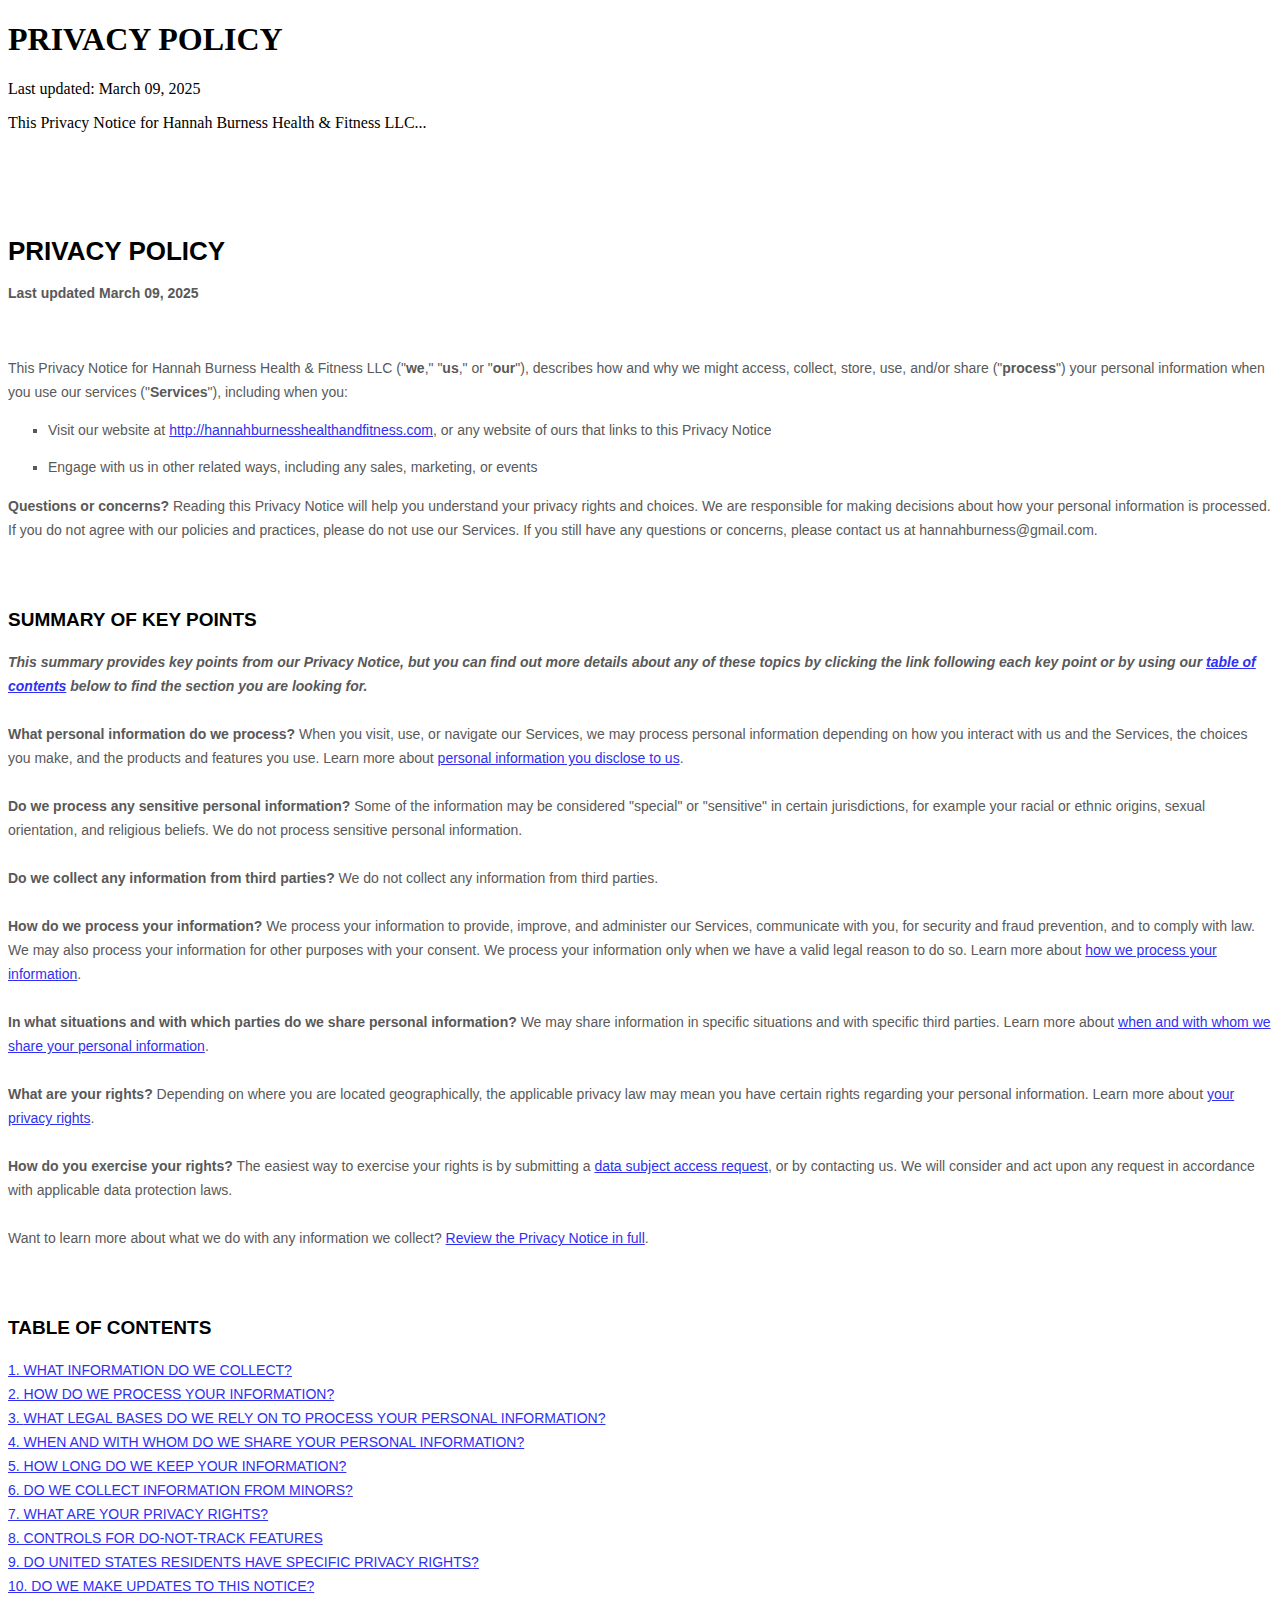
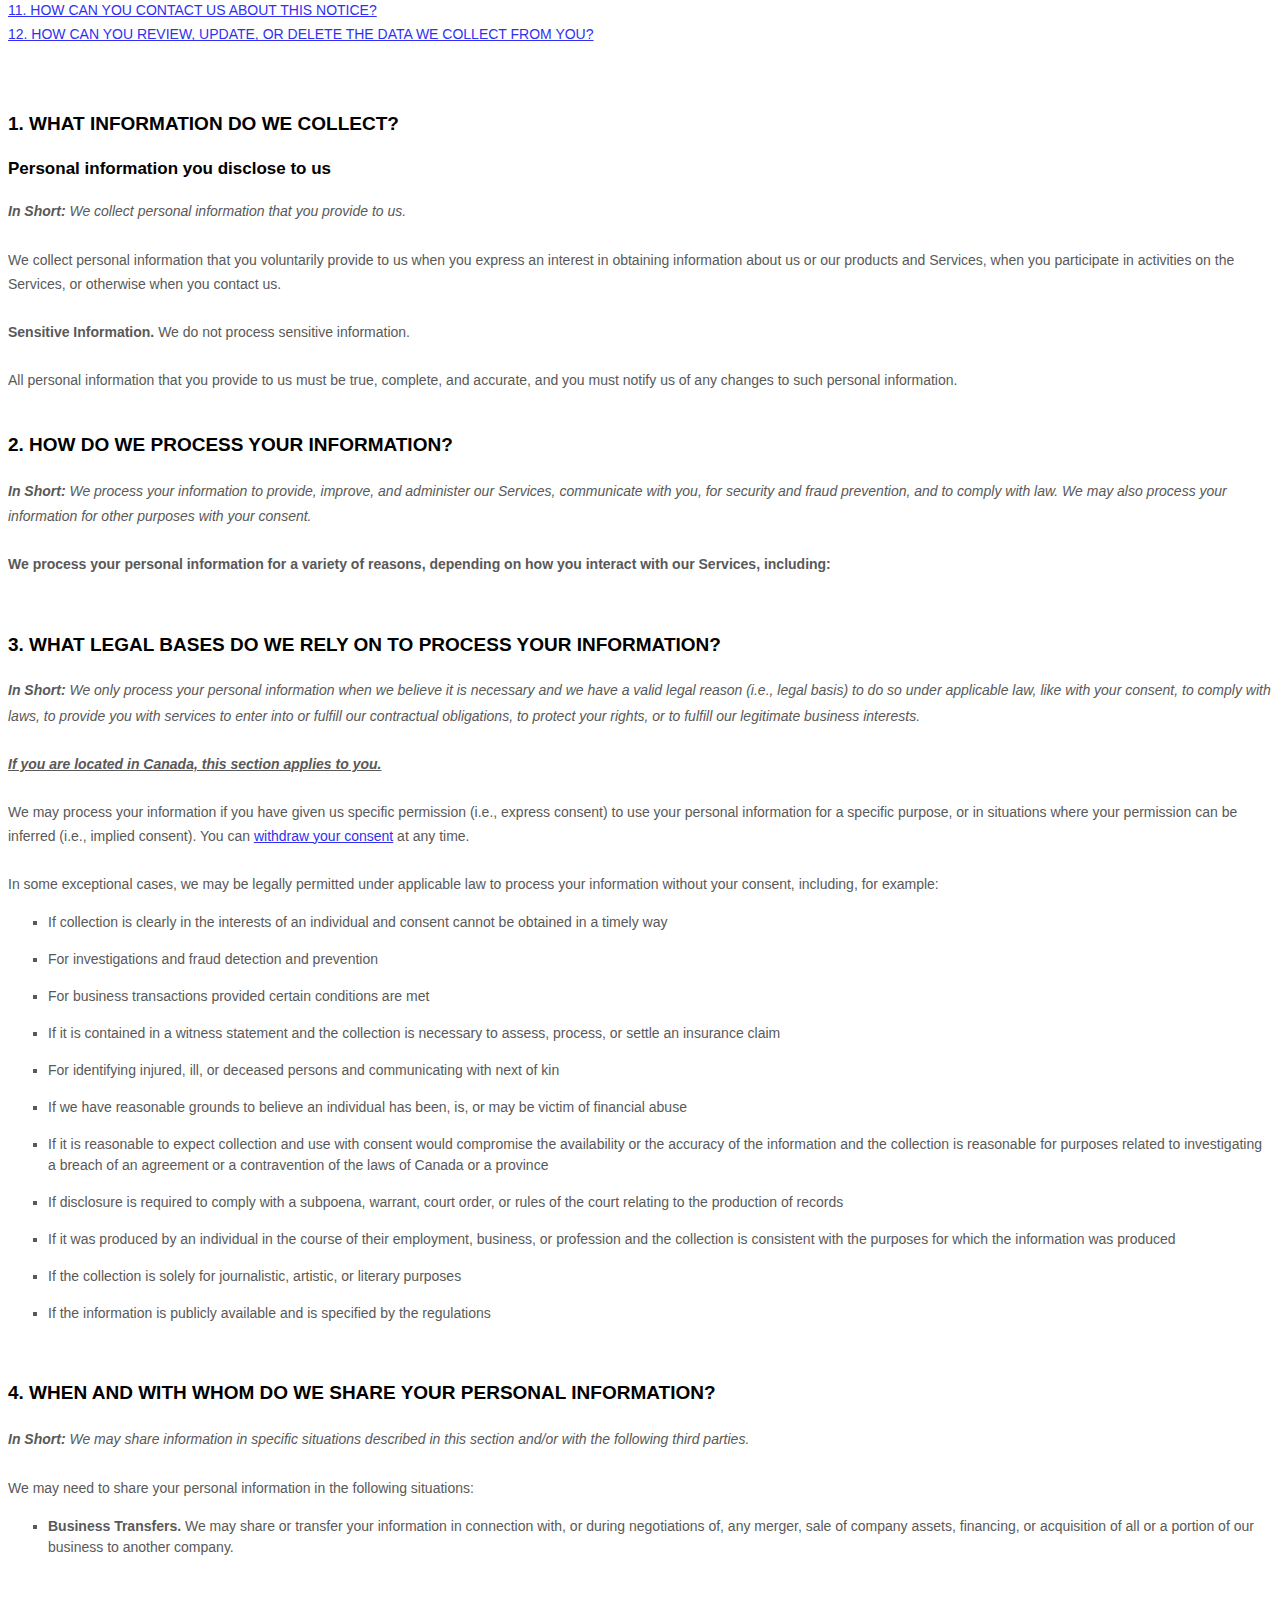
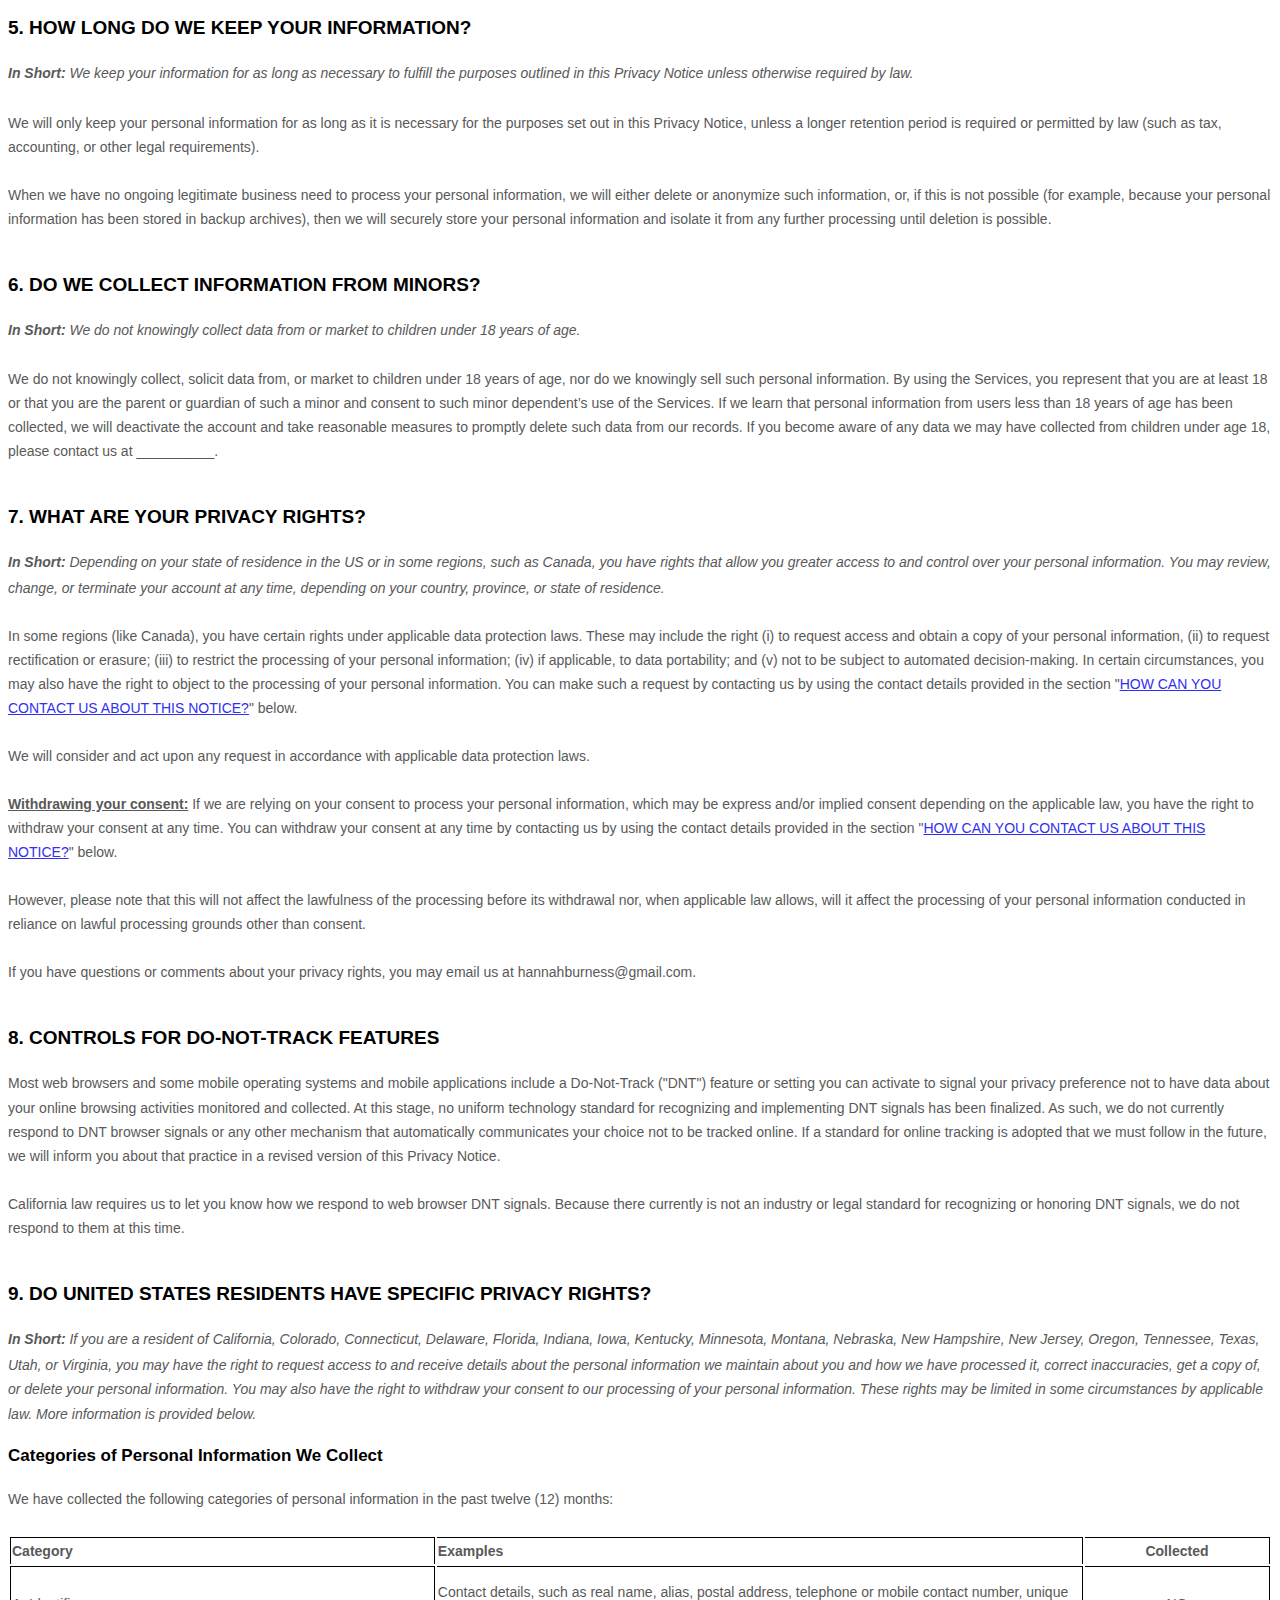
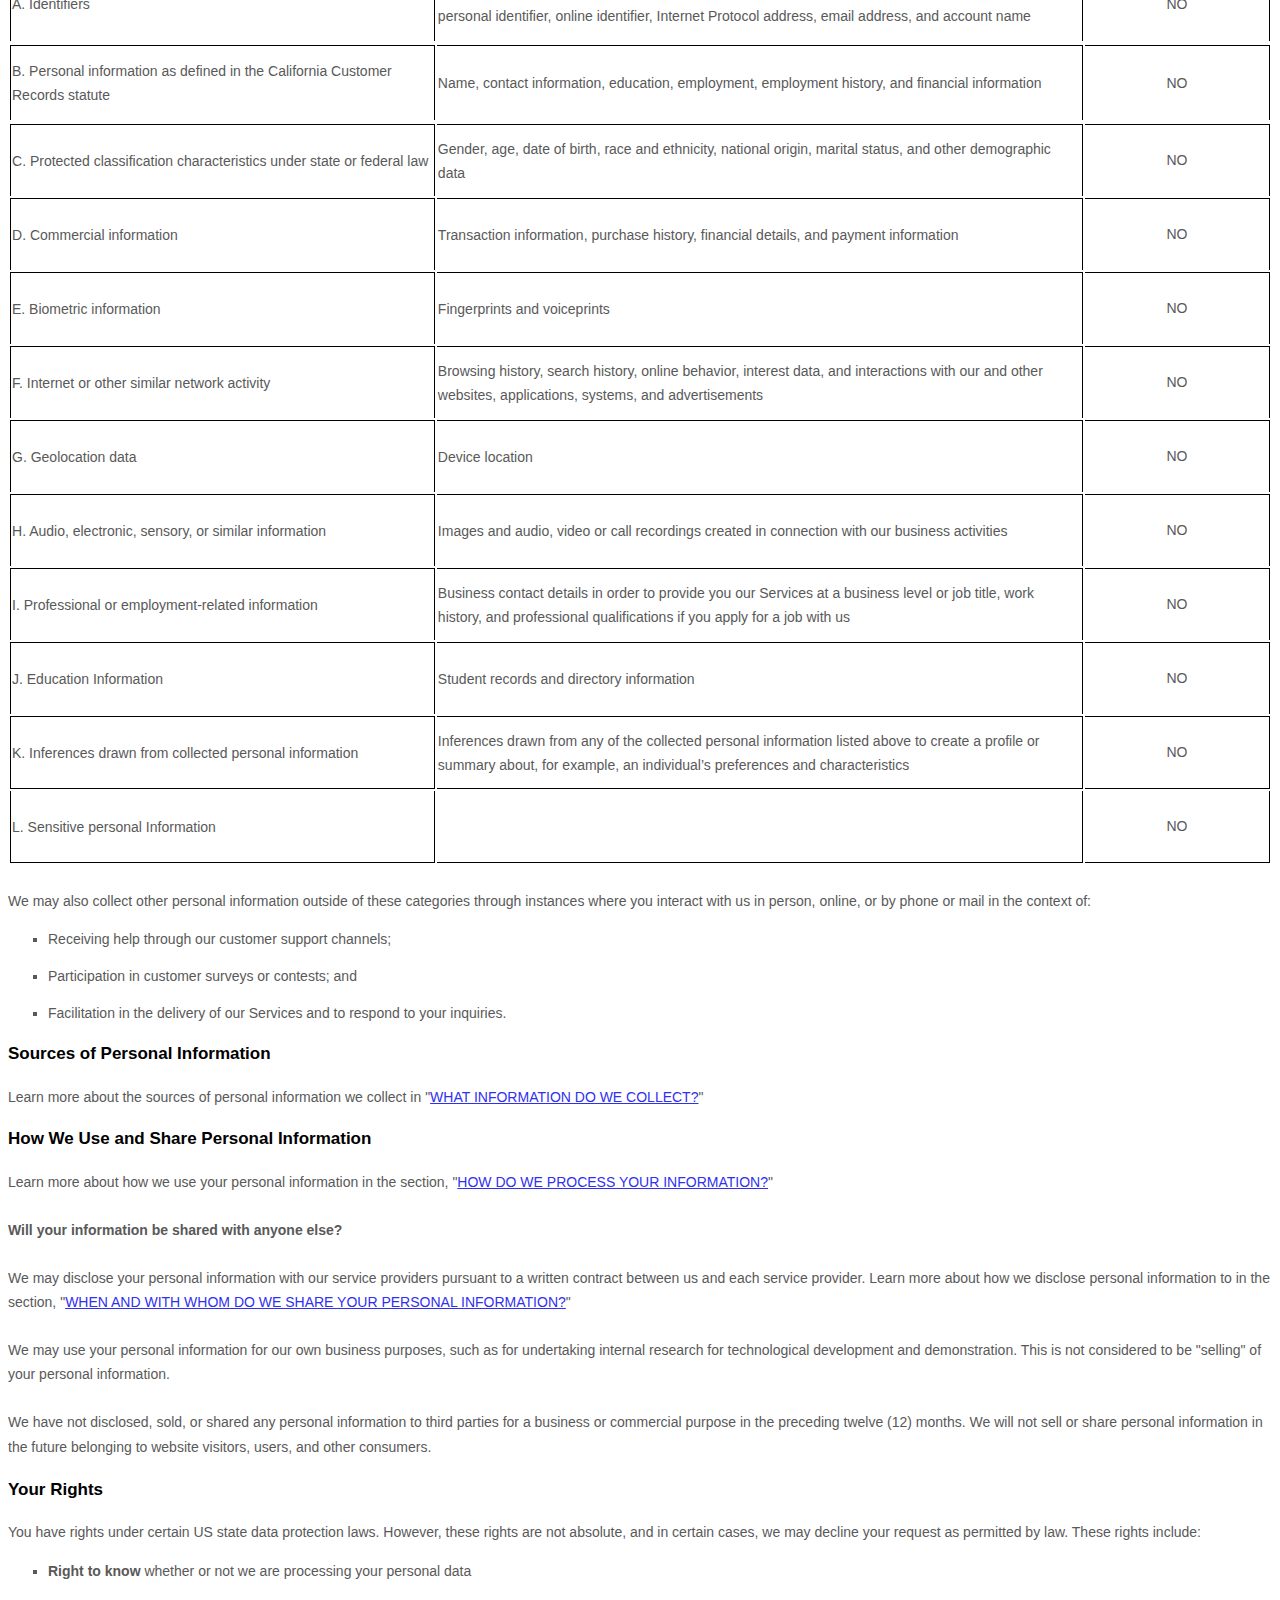
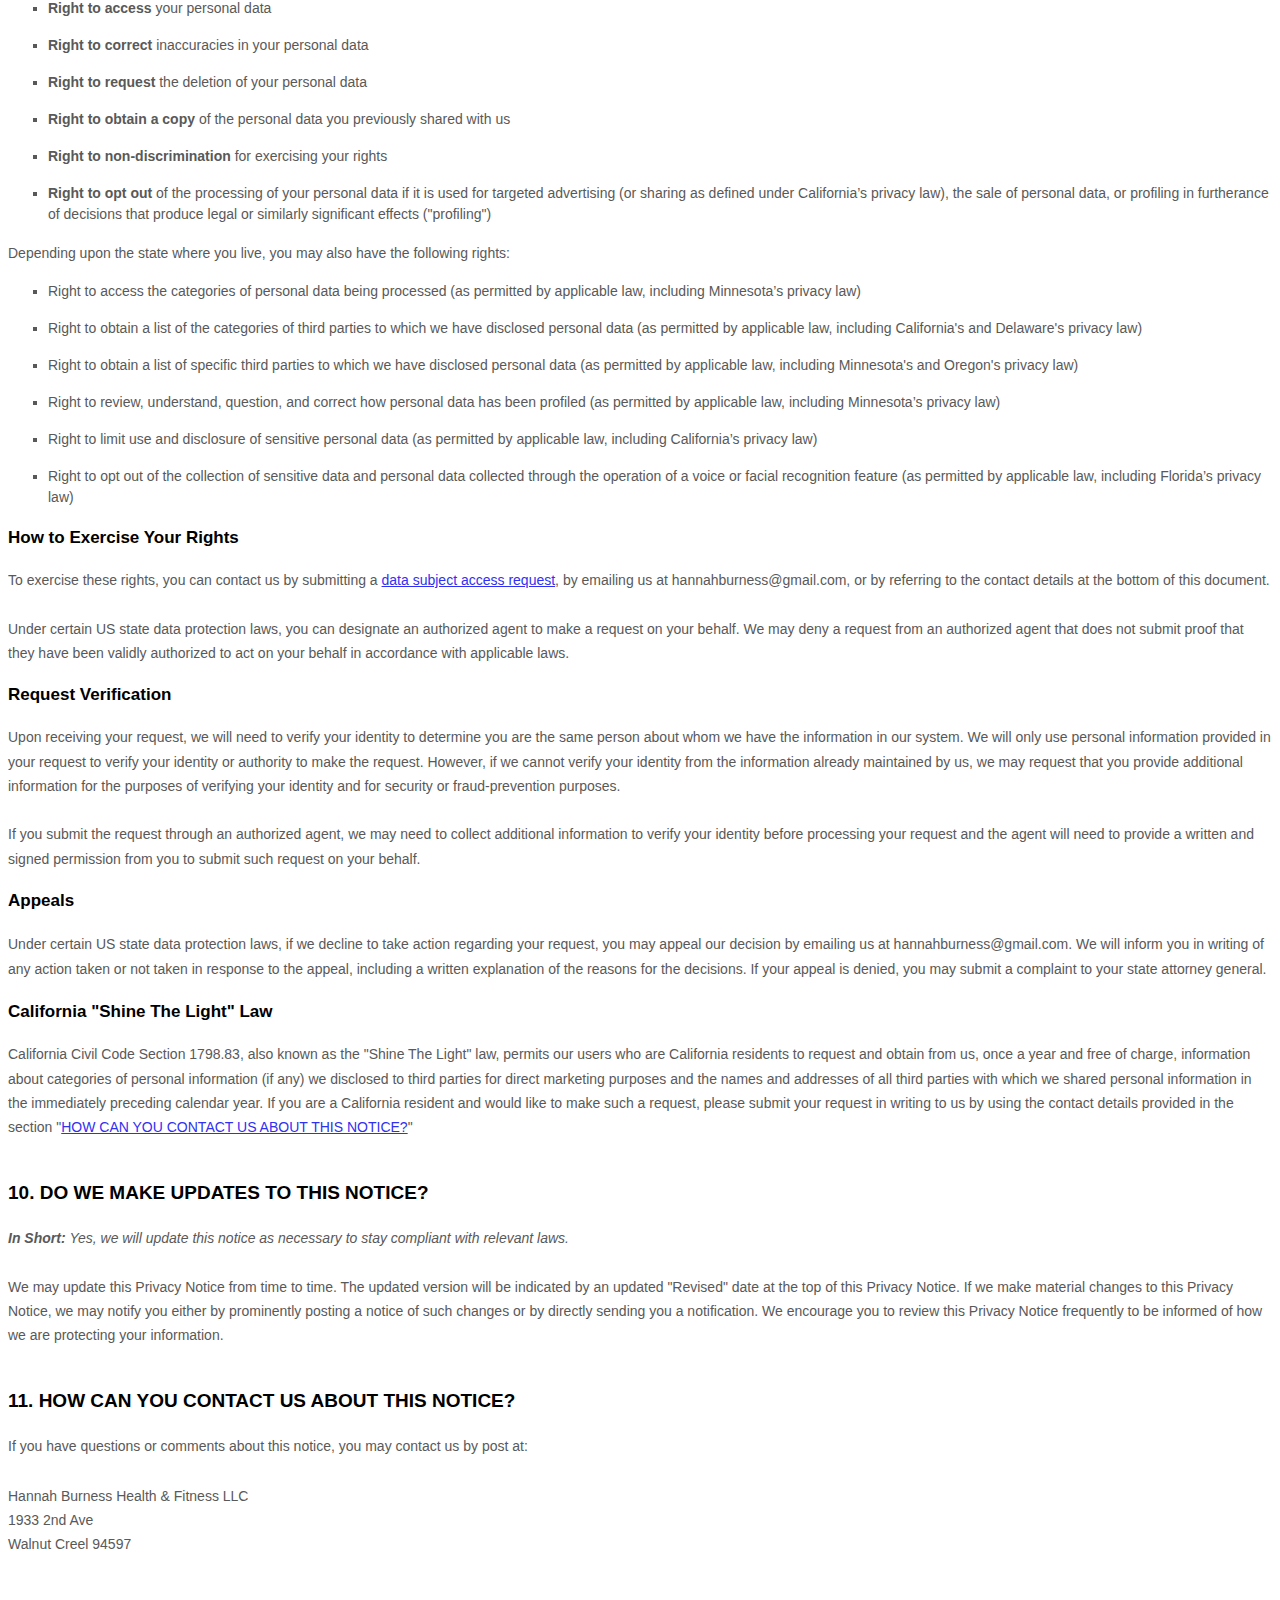
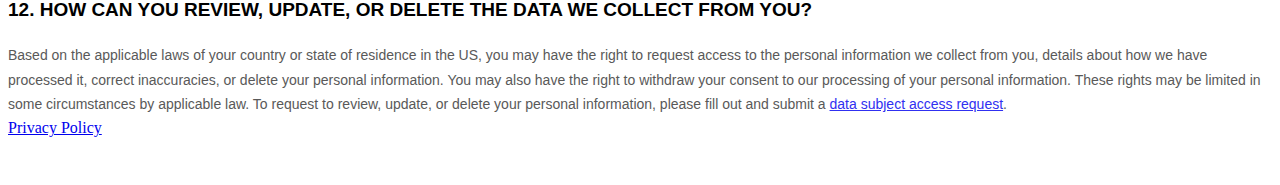
<file: privacy-policy.html>
<!DOCTYPE html>
<html lang="en">
<head>
    <meta charset="UTF-8">
    <meta name="viewport" content="width=device-width, initial-scale=1.0">
    <title>Privacy Policy</title>
    <link rel="stylesheet" href="privacy-policy-styles.css">
</head>
<body>
    <div data-custom-class="body">
        <!-- Place the content here from the provided chunk -->
        <h1>PRIVACY POLICY</h1>
        <p>Last updated: March 09, 2025</p>
        <p>This Privacy Notice for Hannah Burness Health & Fitness LLC...</p>
        <style>
            [data-custom-class='body'], [data-custom-class='body'] * {
                    background: transparent !important;
                  }
          [data-custom-class='title'], [data-custom-class='title'] * {
                    font-family: Arial !important;
          font-size: 26px !important;
          color: #000000 !important;
                  }
          [data-custom-class='subtitle'], [data-custom-class='subtitle'] * {
                    font-family: Arial !important;
          color: #595959 !important;
          font-size: 14px !important;
                  }
          [data-custom-class='heading_1'], [data-custom-class='heading_1'] * {
                    font-family: Arial !important;
          font-size: 19px !important;
          color: #000000 !important;
                  }
          [data-custom-class='heading_2'], [data-custom-class='heading_2'] * {
                    font-family: Arial !important;
          font-size: 17px !important;
          color: #000000 !important;
                  }
          [data-custom-class='body_text'], [data-custom-class='body_text'] * {
                    color: #595959 !important;
          font-size: 14px !important;
          font-family: Arial !important;
                  }
          [data-custom-class='link'], [data-custom-class='link'] * {
                    color: #3030F1 !important;
          font-size: 14px !important;
          font-family: Arial !important;
          word-break: break-word !important;
                  }
          </style>
                <span style="display: block;margin: 0 auto 3.125rem;width: 11.125rem;height: 2.375rem;background: url([data-uri]) center no-repeat;"></span>
          
                <div data-custom-class="body">
                <div><strong><span style="font-size: 26px;"><span data-custom-class="title"><bdt class="block-component"></bdt><bdt class="question"><h1>PRIVACY POLICY</h1></bdt><bdt class="statement-end-if-in-editor"></bdt></span></span></strong></div><div><span style="color: rgb(127, 127, 127);"><strong><span style="font-size: 15px;"><span data-custom-class="subtitle">Last updated <bdt class="question">March 09, 2025</bdt></span></span></strong></span></div><div><br></div><div><br></div><div><br></div><div style="line-height: 1.5;"><span style="color: rgb(127, 127, 127);"><span style="color: rgb(89, 89, 89); font-size: 15px;"><span data-custom-class="body_text">This Privacy Notice for <bdt class="question">Hannah Burness Health & Fitness LLC<bdt class="block-component"></bdt></bdt> (<bdt class="block-component"></bdt>"<strong>we</strong>," "<strong>us</strong>," or "<strong>our</strong>"<bdt class="statement-end-if-in-editor"></bdt></span><span data-custom-class="body_text">), describes how and why we might access, collect, store, use, and/or share (<bdt class="block-component"></bdt>"<strong>process</strong>"<bdt class="statement-end-if-in-editor"></bdt>) your personal information when you use our services (<bdt class="block-component"></bdt>"<strong>Services</strong>"<bdt class="statement-end-if-in-editor"></bdt>), including when you:</span></span></span><span style="font-size: 15px;"><span style="color: rgb(127, 127, 127);"><span data-custom-class="body_text"><span style="color: rgb(89, 89, 89);"><span data-custom-class="body_text"><bdt class="block-component"></bdt></span></span></span></span></span></div><ul><li data-custom-class="body_text" style="line-height: 1.5;"><span style="font-size: 15px; color: rgb(89, 89, 89);"><span style="font-size: 15px; color: rgb(89, 89, 89);"><span data-custom-class="body_text">Visit our website<bdt class="block-component"></bdt> at <span style="color: rgb(0, 58, 250);"><bdt class="question"><a href="http://hannahburnesshealthandfitness.com" target="_blank" data-custom-class="link">http://hannahburnesshealthandfitness.com</a></bdt></span><span style="font-size: 15px;"><span style="color: rgb(89, 89, 89);"><span data-custom-class="body_text"><span style="font-size: 15px;"><span style="color: rgb(89, 89, 89);"><bdt class="statement-end-if-in-editor">, or any website of ours that links to this Privacy Notice</bdt></span></span></span></span></span></span></span></span></li></ul><div><bdt class="block-component"><span style="font-size: 15px;"><span style="font-size: 15px;"><span style="color: rgb(127, 127, 127);"><span data-custom-class="body_text"><span style="color: rgb(89, 89, 89);"><span data-custom-class="body_text"><bdt class="block-component"></bdt></bdt></span></span></span></span></span></span></span></span></li></ul><div style="line-height: 1.5;"><bdt class="block-component"><span style="font-size: 15px;"></span></bdt></li></ul><div style="line-height: 1.5;"><span style="font-size: 15px;"><span style="color: rgb(127, 127, 127);"><span data-custom-class="body_text"><span style="color: rgb(89, 89, 89);"><span data-custom-class="body_text"><bdt class="block-component"></bdt></span></span></span></span></span></div><ul><li data-custom-class="body_text" style="line-height: 1.5;"><span style="font-size: 15px; color: rgb(89, 89, 89);"><span style="font-size: 15px; color: rgb(89, 89, 89);"><span data-custom-class="body_text">Engage with us in other related ways, including any sales, marketing, or events<span style="font-size: 15px;"><span style="color: rgb(89, 89, 89);"><span data-custom-class="body_text"><span style="font-size: 15px;"><span style="color: rgb(89, 89, 89);"><bdt class="statement-end-if-in-editor"></bdt></span></span></span></span></span></span></span></span></li></ul><div style="line-height: 1.5;"><span style="font-size: 15px;"><span style="color: rgb(127, 127, 127);"><span data-custom-class="body_text"><strong>Questions or concerns? </strong>Reading this Privacy Notice will help you understand your privacy rights and choices. We are responsible for making decisions about how your personal information is processed. If you do not agree with our policies and practices, please do not use our Services.<bdt class="block-component"></bdt> If you still have any questions or concerns, please contact us at <bdt class="question">hannahburness@gmail.com</bdt>.</span></span></span></div><div style="line-height: 1.5;"><br></div><div style="line-height: 1.5;"><br></div><div style="line-height: 1.5;"><strong><span style="font-size: 15px;"><span data-custom-class="heading_1"><h2>SUMMARY OF KEY POINTS</h2></span></span></strong></div><div style="line-height: 1.5;"><span style="font-size: 15px;"><span data-custom-class="body_text"><strong><em>This summary provides key points from our Privacy Notice, but you can find out more details about any of these topics by clicking the link following each key point or by using our </em></strong></span></span><a data-custom-class="link" href="#toc"><span style="color: rgb(0, 58, 250); font-size: 15px;"><span data-custom-class="body_text"><strong><em>table of contents</em></strong></span></span></a><span style="font-size: 15px;"><span data-custom-class="body_text"><strong><em> below to find the section you are looking for.</em></strong></span></span></div><div style="line-height: 1.5;"><br></div><div style="line-height: 1.5;"><span style="font-size: 15px;"><span data-custom-class="body_text"><strong>What personal information do we process?</strong> When you visit, use, or navigate our Services, we may process personal information depending on how you interact with us and the Services, the choices you make, and the products and features you use. Learn more about </span></span><a data-custom-class="link" href="#personalinfo"><span style="color: rgb(0, 58, 250); font-size: 15px;"><span data-custom-class="body_text">personal information you disclose to us</span></span></a><span data-custom-class="body_text">.</span></div><div style="line-height: 1.5;"><br></div><div style="line-height: 1.5;"><span style="font-size: 15px;"><span data-custom-class="body_text"><strong>Do we process any sensitive personal information? </strong>Some of the information may be considered <bdt class="block-component"></bdt>"special" or "sensitive"<bdt class="statement-end-if-in-editor"></bdt> in certain jurisdictions, for example your racial or ethnic origins, sexual orientation, and religious beliefs. <bdt class="block-component"></bdt>We do not process sensitive personal information.<bdt class="else-block"></bdt></span></span></div><div style="line-height: 1.5;"><br></div><div style="line-height: 1.5;"><span style="font-size: 15px;"><span data-custom-class="body_text"><strong>Do we collect any information from third parties?</strong> <bdt class="block-component"></bdt>We do not collect any information from third parties.<bdt class="else-block"></bdt></span></span></div><div style="line-height: 1.5;"><br></div><div style="line-height: 1.5;"><span style="font-size: 15px;"><span data-custom-class="body_text"><strong>How do we process your information?</strong> We process your information to provide, improve, and administer our Services, communicate with you, for security and fraud prevention, and to comply with law. We may also process your information for other purposes with your consent. We process your information only when we have a valid legal reason to do so. Learn more about </span></span><a data-custom-class="link" href="#infouse"><span style="color: rgb(0, 58, 250); font-size: 15px;"><span data-custom-class="body_text">how we process your information</span></span></a><span data-custom-class="body_text">.</span></div><div style="line-height: 1.5;"><br></div><div style="line-height: 1.5;"><span style="font-size: 15px;"><span data-custom-class="body_text"><strong>In what situations and with which <bdt class="block-component"></bdt>parties do we share personal information?</strong> We may share information in specific situations and with specific <bdt class="block-component"></bdt>third parties. Learn more about </span></span><a data-custom-class="link" href="#whoshare"><span style="color: rgb(0, 58, 250); font-size: 15px;"><span data-custom-class="body_text">when and with whom we share your personal information</span></span></a><span style="font-size: 15px;"><span data-custom-class="body_text">.<bdt class="block-component"></bdt></span></span></div><div style="line-height: 1.5;"><br></div><div style="line-height: 1.5;"><span style="font-size: 15px;"><span data-custom-class="body_text"><strong>What are your rights?</strong> Depending on where you are located geographically, the applicable privacy law may mean you have certain rights regarding your personal information. Learn more about </span></span><a data-custom-class="link" href="#privacyrights"><span style="color: rgb(0, 58, 250); font-size: 15px;"><span data-custom-class="body_text">your privacy rights</span></span></a><span data-custom-class="body_text">.</span></div><div style="line-height: 1.5;"><br></div><div style="line-height: 1.5;"><span style="font-size: 15px;"><span data-custom-class="body_text"><strong>How do you exercise your rights?</strong> The easiest way to exercise your rights is by <bdt class="block-component">submitting a </bdt></span></span><a data-custom-class="link" href="https://app.termly.io/notify/bf5e0e25-6145-43d5-b19b-e83c2ee44e77" rel="noopener noreferrer" target="_blank"><span style="color: rgb(0, 58, 250); font-size: 15px;"><span data-custom-class="body_text">data subject access request</span></span></a><span style="font-size: 15px;"><span data-custom-class="body_text"><bdt class="block-component"></bdt>, or by contacting us. We will consider and act upon any request in accordance with applicable data protection laws.</span></span></div><div style="line-height: 1.5;"><br></div><div style="line-height: 1.5;"><span style="font-size: 15px;"><span data-custom-class="body_text">Want to learn more about what we do with any information we collect? </span></span><a data-custom-class="link" href="#toc"><span style="color: rgb(0, 58, 250); font-size: 15px;"><span data-custom-class="body_text">Review the Privacy Notice in full</span></span></a><span style="font-size: 15px;"><span data-custom-class="body_text">.</span></span></div><div style="line-height: 1.5;"><br></div><div style="line-height: 1.5;"><br></div><div id="toc" style="line-height: 1.5;"><span style="font-size: 15px;"><span style="color: rgb(127, 127, 127);"><span style="color: rgb(0, 0, 0);"><strong><span data-custom-class="heading_1"><h2>TABLE OF CONTENTS</h2></span></strong></span></span></span></div><div style="line-height: 1.5;"><span style="font-size: 15px;"><a data-custom-class="link" href="#infocollect"><span style="color: rgb(0, 58, 250);">1. WHAT INFORMATION DO WE COLLECT?</span></a></span></div><div style="line-height: 1.5;"><span style="font-size: 15px;"><a data-custom-class="link" href="#infouse"><span style="color: rgb(0, 58, 250);">2. HOW DO WE PROCESS YOUR INFORMATION?<bdt class="block-component"></bdt></span></a></span></div><div style="line-height: 1.5;"><span style="font-size: 15px;"><a data-custom-class="link" href="#legalbases"><span style="color: rgb(0, 58, 250);">3. <span style="font-size: 15px;"><span style="color: rgb(0, 58, 250);">WHAT LEGAL BASES DO WE RELY ON TO PROCESS YOUR PERSONAL INFORMATION?</span></span><bdt class="statement-end-if-in-editor"></bdt></span></a></span></div><div style="line-height: 1.5;"><span style="font-size: 15px;"><span style="color: rgb(0, 58, 250);"><a data-custom-class="link" href="#whoshare">4. WHEN AND WITH WHOM DO WE SHARE YOUR PERSONAL INFORMATION?</a></span><span data-custom-class="body_text"><bdt class="block-component"></bdt></a><span style="color: rgb(127, 127, 127);"><span style="color: rgb(89, 89, 89);"><span data-custom-class="body_text"><span style="color: rgb(89, 89, 89);"><bdt class="block-component"></bdt></span></span></span></span><bdt class="block-component"></bdt></span></div><div style="line-height: 1.5;"><span style="font-size: 15px;"><span style="color: rgb(127, 127, 127);"><span style="color: rgb(89, 89, 89);"><span data-custom-class="body_text"><span style="color: rgb(89, 89, 89);"><span style="color: rgb(89, 89, 89);"><span style="color: rgb(89, 89, 89);"><bdt class="block-component"></bdt></span></span><bdt class="block-component"></bdt></span></span></span></span></span></div><div style="line-height: 1.5;"><span style="font-size: 15px;"><a data-custom-class="link" href="#inforetain"><span style="color: rgb(0, 58, 250);">5. HOW LONG DO WE KEEP YOUR INFORMATION?</span></a><span style="color: rgb(127, 127, 127);"><span style="color: rgb(89, 89, 89);"><span data-custom-class="body_text"><span style="color: rgb(89, 89, 89);"><span style="color: rgb(89, 89, 89);"><bdt class="block-component"></bdt><bdt class="block-component"></bdt></span></span></span></span></span></div><div style="line-height: 1.5;"><span style="font-size: 15px;"><a data-custom-class="link" href="#infominors"><span style="color: rgb(0, 58, 250);">6. DO WE COLLECT INFORMATION FROM MINORS?</span></a><span style="color: rgb(127, 127, 127);"><span style="color: rgb(89, 89, 89);"><span data-custom-class="body_text"><span style="color: rgb(89, 89, 89);"><bdt class="statement-end-if-in-editor"></bdt></span></span></span></span></span></div><div style="line-height: 1.5;"><span style="font-size: 15px;"><span style="color: rgb(0, 58, 250);"><a data-custom-class="link" href="#privacyrights">7. WHAT ARE YOUR PRIVACY RIGHTS?</a></span></span></div><div style="line-height: 1.5;"><span style="font-size: 15px;"><a data-custom-class="link" href="#DNT"><span style="color: rgb(0, 58, 250);">8. CONTROLS FOR DO-NOT-TRACK FEATURES<bdt class="block-component"></bdt></span></a></span></div><div style="line-height: 1.5;"><span style="font-size: 15px;"><a data-custom-class="link" href="#uslaws"><span style="color: rgb(0, 58, 250);">9. DO UNITED STATES RESIDENTS HAVE SPECIFIC PRIVACY RIGHTS?</span></a></span><bdt class="block-component"><span style="font-size: 15px;"><span data-custom-class="body_text"></span></bdt></span></div><div style="line-height: 1.5;"><bdt class="block-component"><span style="font-size: 15px;"></bdt><bdt class="block-component"></bdt><bdt class="block-component"></bdt><bdt class="block-component"></bdt><bdt class="block-component"></bdt><bdt class="block-component"></bdt><bdt class="block-component"></bdt><bdt class="block-component"></bdt><bdt class="block-component"></bdt><bdt class="block-component"></span></bdt></div><div style="line-height: 1.5;"><span style="font-size: 15px;"><a data-custom-class="link" href="#policyupdates"><span style="color: rgb(0, 58, 250);">10. DO WE MAKE UPDATES TO THIS NOTICE?</span></a></span></div><div style="line-height: 1.5;"><a data-custom-class="link" href="#contact"><span style="color: rgb(0, 58, 250); font-size: 15px;">11. HOW CAN YOU CONTACT US ABOUT THIS NOTICE?</span></a></div><div style="line-height: 1.5;"><a data-custom-class="link" href="#request"><span style="color: rgb(0, 58, 250);">12. HOW CAN YOU REVIEW, UPDATE, OR DELETE THE DATA WE COLLECT FROM YOU?</span></a></div><div style="line-height: 1.5;"><br></div><div style="line-height: 1.5;"><br></div><div id="infocollect" style="line-height: 1.5;"><span style="color: rgb(0, 0, 0);"><span style="color: rgb(0, 0, 0); font-size: 15px;"><span style="font-size: 15px; color: rgb(0, 0, 0);"><span style="font-size: 15px; color: rgb(0, 0, 0);"><span id="control" style="color: rgb(0, 0, 0);"><strong><span data-custom-class="heading_1"><h2>1. WHAT INFORMATION DO WE COLLECT?</h2></span></strong></span></span></span></span></span><span data-custom-class="heading_2" id="personalinfo" style="color: rgb(0, 0, 0);"><span style="font-size: 15px;"><strong><h3>Personal information you disclose to us</h3></strong></span></span><span style="color: rgb(127, 127, 127);"><span style="color: rgb(89, 89, 89); font-size: 15px;"><span data-custom-class="body_text"><span style="font-size: 15px; color: rgb(89, 89, 89);"><span style="font-size: 15px; color: rgb(89, 89, 89);"><span data-custom-class="body_text"><strong><em>In Short:</em></strong></span></span></span></span><span data-custom-class="body_text"><span style="font-size: 15px; color: rgb(89, 89, 89);"><span style="font-size: 15px; color: rgb(89, 89, 89);"><span data-custom-class="body_text"><strong><em> </em></strong><em>We collect personal information that you provide to us.</em></span></span></span></span></span></span></div><div style="line-height: 1.5;"><br></div><div style="line-height: 1.5;"><span style="font-size: 15px; color: rgb(89, 89, 89);"><span style="font-size: 15px; color: rgb(89, 89, 89);"><span data-custom-class="body_text">We collect personal information that you voluntarily provide to us when you <span style="font-size: 15px;"><bdt class="block-component"></bdt></span></span><span data-custom-class="body_text">express an interest in obtaining information about us or our products and Services, when you participate in activities on the Services, or otherwise when you contact us.</span></span></span></span></div><div style="line-height: 1.5;"><br></div><div style="line-height: 1.5;"><span style="font-size: 15px; color: rgb(89, 89, 89);"><span style="font-size: 15px; color: rgb(89, 89, 89);"><span data-custom-class="body_text"><span style="font-size: 15px;"><bdt class="block-component"></bdt></span></span></span></span></span></div><div id="sensitiveinfo" style="line-height: 1.5;"><span style="font-size: 15px;"><span data-custom-class="body_text"><strong>Sensitive Information.</strong> <bdt class="block-component"></bdt>We do not process sensitive information.</span></span></div><div style="line-height: 1.5;"><br></div><div style="line-height: 1.5;"><span style="font-size: 15px;"><span data-custom-class="body_text"><bdt class="else-block"></bdt></span></span><span style="font-size: 15px; color: rgb(89, 89, 89);"><span style="font-size: 15px; color: rgb(89, 89, 89);"><span data-custom-class="body_text"><span style="font-size: 15px;"><span data-custom-class="body_text"><bdt class="block-component"><bdt class="block-component"></bdt></bdt></span></span></span></span><bdt class="block-component"></span></span></bdt></div><div style="line-height: 1.5;"><span style="font-size: 15px; color: rgb(89, 89, 89);"><span style="font-size: 15px; color: rgb(89, 89, 89);"><span data-custom-class="body_text">All personal information that you provide to us must be true, complete, and accurate, and you must notify us of any changes to such personal information.</span></span></span></div><div style="line-height: 1.5;"><span style="font-size: 15px; color: rgb(89, 89, 89);"><span style="font-size: 15px; color: rgb(89, 89, 89);"><span data-custom-class="body_text"><bdt class="block-component"></bdt></bdt></span></span></span><bdt class="block-component"><span style="font-size: 15px;"></span></bdt><span style="font-size: 15px; color: rgb(89, 89, 89);"><span style="font-size: 15px; color: rgb(89, 89, 89);"><span data-custom-class="body_text"><span style="color: rgb(89, 89, 89); font-size: 15px;"><span data-custom-class="body_text"><span style="color: rgb(89, 89, 89); font-size: 15px;"><span data-custom-class="body_text"><bdt class="statement-end-if-in-editor"><bdt class="block-component"></bdt></bdt></span></span></span></span></bdt></span></span></span></span></span></span></span></span><span style="font-size: 15px;"><span data-custom-class="body_text"><bdt class="block-component"></bdt></span></span></div><div style="line-height: 1.5;"><br></div><div id="infouse" style="line-height: 1.5;"><span style="color: rgb(127, 127, 127);"><span style="color: rgb(89, 89, 89); font-size: 15px;"><span style="font-size: 15px; color: rgb(89, 89, 89);"><span style="font-size: 15px; color: rgb(89, 89, 89);"><span id="control" style="color: rgb(0, 0, 0);"><strong><span data-custom-class="heading_1"><h2>2. HOW DO WE PROCESS YOUR INFORMATION?</h2></span></strong></span></span></span></span><span style="color: rgb(89, 89, 89); font-size: 15px;"><span data-custom-class="body_text"><span style="font-size: 15px; color: rgb(89, 89, 89);"><span style="font-size: 15px; color: rgb(89, 89, 89);"><span data-custom-class="body_text"><strong><em>In Short: </em></strong><em>We process your information to provide, improve, and administer our Services, communicate with you, for security and fraud prevention, and to comply with law. We may also process your information for other purposes with your consent.</em></span></span></span></span></span></span></div><div style="line-height: 1.5;"><br></div><div style="line-height: 1.5;"><span style="font-size: 15px; color: rgb(89, 89, 89);"><span style="font-size: 15px; color: rgb(89, 89, 89);"><span data-custom-class="body_text"><strong>We process your personal information for a variety of reasons, depending on how you interact with our Services, including:</strong><bdt class="block-component"></bdt></span></span></span></span></span></span></span></span></span></span></span></span></li></ul><div style="line-height: 1.5;"><span style="font-size: 15px; color: rgb(89, 89, 89);"><span style="font-size: 15px; color: rgb(89, 89, 89);"><span data-custom-class="body_text"><bdt class="block-component"></bdt></span></span></span></span></span></span></span></span></span></span></span></span></span></span></span></li></ul><div style="line-height: 1.5;"><span style="font-size: 15px; color: rgb(89, 89, 89);"><span style="font-size: 15px; color: rgb(89, 89, 89);"><span data-custom-class="body_text"><bdt class="block-component"></bdt></span></span></span></span></span></span></span></span></span></span></span></span></span></span></span></span></span></span></span></span></span></li></ul><div style="line-height: 1.5;"><span style="font-size: 15px; color: rgb(89, 89, 89);"><span style="font-size: 15px; color: rgb(89, 89, 89);"><span data-custom-class="body_text"><bdt class="block-component"></bdt></span></span></span></span></span></span></span></span></span></span></span></span></li></ul><div style="line-height: 1.5;"><span style="font-size: 15px; color: rgb(89, 89, 89);"><span style="font-size: 15px; color: rgb(89, 89, 89);"><span data-custom-class="body_text"><bdt class="block-component"></bdt></span></span></span></li></ul><div style="line-height: 1.5;"><bdt class="block-component"><span style="font-size: 15px;"></bdt></span></span></span></span></span></span></li></ul><div style="line-height: 1.5;"><bdt class="block-component"><span style="font-size: 15px;"></bdt></span></span></span></span></span></span></span></span></span></li></ul><div style="line-height: 1.5;"><bdt class="block-component"><span style="font-size: 15px;"></bdt></span></span></span></span></span></span></span></span></span></span></span></span></li></ul><div style="line-height: 1.5;"><bdt class="block-component"><span style="font-size: 15px;"><span data-custom-class="body_text"></span></span></bdt></li></ul><p style="font-size: 15px; line-height: 1.5;"><bdt class="block-component"><span style="font-size: 15px;"></bdt></span></span></span></span></span></span></span></span></span></span></span></li></ul><p style="font-size: 15px; line-height: 1.5;"><bdt class="block-component"><span style="font-size: 15px;"></bdt></span></span></span></span></span></span></span></span></span></span></span></li></ul><p style="font-size: 15px; line-height: 1.5;"><bdt class="block-component"></bdt></span></span></span></span></span></span></span></span></span></span></span></li></ul><p style="font-size: 15px; line-height: 1.5;"><bdt class="block-component"></bdt></span></span></span></span></span></span></span></span></span></span></span></li></ul><div style="line-height: 1.5;"><bdt class="block-component"><span style="font-size: 15px;"><span data-custom-class="body_text"></span></bdt></span></li></ul><div style="line-height: 1.5;"><bdt class="block-component"><span style="font-size: 15px;"></bdt></span></span></span></li></ul><div style="line-height: 1.5;"><bdt class="block-component"><span style="font-size: 15px;"></bdt></span></span></span></li></ul><div style="line-height: 1.5;"><span style="font-size: 15px;"><bdt class="block-component"><span data-custom-class="body_text"></bdt></span></span></li></ul><div style="line-height: 1.5;"><bdt class="block-component"><span style="font-size: 15px;"><span data-custom-class="body_text"></bdt></span></span></li></ul><div style="line-height: 1.5;"><bdt class="block-component"><span style="font-size: 15px;"><span data-custom-class="body_text"></span></span></bdt></li></ul><div style="line-height: 1.5;"><bdt class="block-component"><span style="font-size: 15px;"><span data-custom-class="body_text"></span></span></bdt></li></ul><div style="line-height: 1.5;"><bdt class="block-component"><span style="font-size: 15px;"><span data-custom-class="body_text"></span></span></bdt></li></ul><div style="line-height: 1.5;"><bdt class="block-component"><span style="font-size: 15px;"><span data-custom-class="body_text"></span></span></bdt></li></ul><div style="line-height: 1.5;"><bdt class="block-component"><span style="font-size: 15px;"><span data-custom-class="body_text"></span></span></bdt></li></ul><div style="line-height: 1.5;"><bdt class="block-component"><span style="font-size: 15px;"><span data-custom-class="body_text"></span></span></bdt></li></ul><div style="line-height: 1.5;"><bdt class="block-component"><span style="font-size: 15px;"><span data-custom-class="body_text"></bdt></span></span></li></ul><div style="line-height: 1.5;"><bdt class="block-component"><span style="font-size: 15px;"><span data-custom-class="body_text"></bdt></span></span></li></ul><div style="line-height: 1.5;"><bdt class="block-component"><span style="font-size: 15px;"><span data-custom-class="body_text"></bdt></span></span></li></ul><div style="line-height: 1.5;"><bdt class="block-component"><span style="font-size: 15px;"><span data-custom-class="body_text"></span></span></bdt></li></ul><div style="line-height: 1.5;"><bdt class="block-component"><span style="font-size: 15px;"><span data-custom-class="body_text"></span></span></bdt><bdt class="block-component"><span style="font-size: 15px;"><span data-custom-class="body_text"></bdt></span></span><bdt class="block-component"><span style="font-size: 15px;"><span data-custom-class="body_text"></span></span></bdt><bdt class="block-component"><span style="font-size: 15px;"><span data-custom-class="body_text"></span></span></bdt></div><div style="line-height: 1.5;"><br></div><div id="legalbases" style="line-height: 1.5;"><strong><span style="font-size: 15px;"><span data-custom-class="heading_1"><h2>3. WHAT LEGAL BASES DO WE RELY ON TO PROCESS YOUR INFORMATION?</h2></span></span></strong><em><span style="font-size: 15px;"><span data-custom-class="body_text"><strong>In Short: </strong>We only process your personal information when we believe it is necessary and we have a valid legal reason (i.e.<bdt class="block-component"></bdt>,<bdt class="statement-end-if-in-editor"></bdt> legal basis) to do so under applicable law, like with your consent, to comply with laws, to provide you with services to enter into or <bdt class="block-component"></bdt>fulfill<bdt class="statement-end-if-in-editor"></bdt> our contractual obligations, to protect your rights, or to <bdt class="block-component"></bdt>fulfill<bdt class="statement-end-if-in-editor"></bdt> our legitimate business interests.</span></span></em></div><div style="line-height: 1.5;"><br></div><div style="line-height: 1.5;"><span style="font-size: 15px;"><span data-custom-class="body_text"><bdt class="block-component"></span></span></bdt><span data-custom-class="body_text"><span style="font-size: 15px;"><bdt class="block-component"><bdt class="block-component"></bdt></bdt></span></span></div><div style="line-height: 1.5;"><span data-custom-class="body_text"><span style="font-size: 15px;"><strong><u><em>If you are located in Canada, this section applies to you.</em></u></strong></span></span></div><div style="line-height: 1.5;"><br></div><div style="line-height: 1.5;"><span data-custom-class="body_text"><span style="font-size: 15px;"><bdt class="statement-end-if-in-editor"></bdt></span></span></div><div style="line-height: 1.5;"><span data-custom-class="body_text"><span style="font-size: 15px;">We may process your information if you have given us specific permission (i.e.<bdt class="block-component"></bdt>,<bdt class="statement-end-if-in-editor"></bdt> express consent) to use your personal information for a specific purpose, or in situations where your permission can be inferred (i.e.<bdt class="block-component"></bdt>,<bdt class="statement-end-if-in-editor"></bdt> implied consent). You can </span></span><a data-custom-class="link" href="#withdrawconsent"><span data-custom-class="body_text"><span style="color: rgb(0, 58, 250); font-size: 15px;">withdraw your consent</span></span></a><span data-custom-class="body_text"><span style="font-size: 15px;"> at any time.</span></span></div><div style="line-height: 1.5;"><br></div><div style="line-height: 1.5;"><span data-custom-class="body_text"><span style="font-size: 15px;">In some exceptional cases, we may be legally permitted under applicable law to process your information without your consent, including, for example:</span></span></div><ul><li data-custom-class="body_text" style="line-height: 1.5;"><span data-custom-class="body_text"><span style="font-size: 15px;">If collection is clearly in the interests of an individual and consent cannot be obtained in a timely way</span></span></li></ul><div style="line-height: 1.5;"><span data-custom-class="body_text"><span style="font-size: 15px;"><bdt class="block-component"></bdt></span></span></div><ul><li data-custom-class="body_text" style="line-height: 1.5;"><span data-custom-class="body_text"><span style="font-size: 15px;">For investigations and fraud detection and prevention<bdt class="statement-end-if-in-editor"></bdt></span></span></li></ul><div style="line-height: 1.5;"><bdt class="block-component"><span style="font-size: 15px;"><span data-custom-class="body_text"></span></span></bdt></div><ul><li data-custom-class="body_text" style="line-height: 1.5;"><span data-custom-class="body_text"><span style="font-size: 15px;">For business transactions provided certain conditions are met</span></span><bdt class="statement-end-if-in-editor"><span style="font-size: 15px;"><span data-custom-class="body_text"></span></span></bdt></li></ul><div style="line-height: 1.5;"><bdt class="block-component"><span style="font-size: 15px;"><span data-custom-class="body_text"></span></span></bdt></div><ul><li data-custom-class="body_text" style="line-height: 1.5;"><span data-custom-class="body_text"><span style="font-size: 15px;">If it is contained in a witness statement and the collection is necessary to assess, process, or settle an insurance claim</span></span><bdt class="statement-end-if-in-editor"><span style="font-size: 15px;"><span data-custom-class="body_text"></span></span></bdt></li></ul><div style="line-height: 1.5;"><bdt class="block-component"><span style="font-size: 15px;"><span data-custom-class="body_text"></span></span></bdt></div><ul><li data-custom-class="body_text" style="line-height: 1.5;"><span data-custom-class="body_text"><span style="font-size: 15px;">For identifying injured, ill, or deceased persons and communicating with next of kin</span></span><bdt class="statement-end-if-in-editor"><span style="font-size: 15px;"><span data-custom-class="body_text"></span></span></bdt></li></ul><div style="line-height: 1.5;"><span data-custom-class="body_text"><span style="font-size: 15px;"><bdt class="block-component"></bdt></span></span></div><ul><li data-custom-class="body_text" style="line-height: 1.5;"><span data-custom-class="body_text"><span style="font-size: 15px;">If we have reasonable grounds to believe an individual has been, is, or may be victim of financial abuse<bdt class="statement-end-if-in-editor"></bdt></span></span></li></ul><div style="line-height: 1.5;"><span data-custom-class="body_text"><span style="font-size: 15px;"><bdt class="block-component"></bdt></span></span></div><ul><li data-custom-class="body_text" style="line-height: 1.5;"><span data-custom-class="body_text"><span style="font-size: 15px;">If it is reasonable to expect collection and use with consent would compromise the availability or the accuracy of the information and the collection is reasonable for purposes related to investigating a breach of an agreement or a contravention of the laws of Canada or a province<bdt class="statement-end-if-in-editor"></bdt></span></span></li></ul><div style="line-height: 1.5;"><span data-custom-class="body_text"><span style="font-size: 15px;"><bdt class="block-component"></bdt></span></span></div><ul><li data-custom-class="body_text" style="line-height: 1.5;"><span data-custom-class="body_text"><span style="font-size: 15px;">If disclosure is required to comply with a subpoena, warrant, court order, or rules of the court relating to the production of records<bdt class="statement-end-if-in-editor"></bdt></span></span></li></ul><div style="line-height: 1.5;"><bdt class="block-component"><span style="font-size: 15px;"><span data-custom-class="body_text"></span></span></bdt></div><ul><li data-custom-class="body_text" style="line-height: 1.5;"><span style="font-size: 15px;"><span data-custom-class="body_text">If it was produced by an individual in the course of their employment, business, or profession and the collection is consistent with the purposes for which the information was produced<bdt class="statement-end-if-in-editor"></bdt></span></span></li></ul><div style="line-height: 1.5;"><span style="font-size: 15px;"><span data-custom-class="body_text"><bdt class="block-component"></bdt></span></span></div><ul><li data-custom-class="body_text" style="line-height: 1.5;"><span style="font-size: 15px;"><span data-custom-class="body_text">If the collection is solely for journalistic, artistic, or literary purposes<bdt class="statement-end-if-in-editor"></bdt></span></span></li></ul><div style="line-height: 1.5;"><span style="font-size: 15px;"><span data-custom-class="body_text"><bdt class="block-component"></bdt></span></span></div><ul><li data-custom-class="body_text" style="line-height: 1.5;"><span style="font-size: 15px;"><span data-custom-class="body_text">If the information is publicly available and is specified by the regulations</span><bdt class="statement-end-if-in-editor"><span data-custom-class="body_text"></span></bdt></span></li></ul><div style="line-height: 1.5;"><bdt class="statement-end-if-in-editor"><span style="font-size: 15px;"><span data-custom-class="body_text"></span></span></bdt><bdt class="statement-end-if-in-editor"><span style="font-size: 15px;"><span data-custom-class="body_text"></span></span></bdt></div><div style="line-height: 1.5;"><br></div><div id="whoshare" style="line-height: 1.5;"><span style="color: rgb(127, 127, 127);"><span style="color: rgb(89, 89, 89); font-size: 15px;"><span style="font-size: 15px; color: rgb(89, 89, 89);"><span style="font-size: 15px; color: rgb(89, 89, 89);"><span id="control" style="color: rgb(0, 0, 0);"><strong><span data-custom-class="heading_1"><h2>4. WHEN AND WITH WHOM DO WE SHARE YOUR PERSONAL INFORMATION?</h2></span></strong></span></span></span></span></span><span style="font-size: 15px; color: rgb(89, 89, 89);"><span style="font-size: 15px; color: rgb(89, 89, 89);"><span data-custom-class="body_text"><strong><em>In Short:</em></strong><em> We may share information in specific situations described in this section and/or with the following <bdt class="block-component"></bdt>third parties.</em></span></span></span></div><div style="line-height: 1.5;"><span style="font-size: 15px; color: rgb(89, 89, 89);"><span style="font-size: 15px; color: rgb(89, 89, 89);"><span data-custom-class="body_text"><bdt class="block-component"></span></div><div style="line-height: 1.5;"><br></div><div style="line-height: 1.5;"><span style="font-size: 15px;"><span data-custom-class="body_text">We <bdt class="block-component"></bdt>may need to share your personal information in the following situations:</span></span></div><ul><li data-custom-class="body_text" style="line-height: 1.5;"><span style="font-size: 15px;"><span data-custom-class="body_text"><strong>Business Transfers.</strong> We may share or transfer your information in connection with, or during negotiations of, any merger, sale of company assets, financing, or acquisition of all or a portion of our business to another company.</span></span></li></ul><div style="line-height: 1.5;"><span style="font-size: 15px;"><span data-custom-class="body_text"><bdt class="block-component"></bdt></span></span></li></ul><div style="line-height: 1.5;"><span style="font-size: 15px;"><bdt class="block-component"><span data-custom-class="body_text"></span></bdt></span></li></ul><div style="line-height: 1.5;"><bdt class="block-component"><span style="font-size: 15px;"><span data-custom-class="body_text"></span></span></bdt></li></ul><div style="line-height: 1.5;"><bdt class="block-component"><span style="font-size: 15px;"><span data-custom-class="body_text"></bdt></span></span></li></ul><div style="line-height: 1.5;"><bdt class="block-component"><span style="font-size: 15px;"><span data-custom-class="body_text"></span></span></bdt></li></ul><div style="line-height: 1.5;"><bdt class="block-component"><span style="font-size: 15px;"><span data-custom-class="body_text"></span></span></bdt><span style="color: rgb(89, 89, 89); font-size: 15px;"><span style="font-size: 15px;"><span style="color: rgb(89, 89, 89);"><span style="font-size: 15px;"><span style="color: rgb(89, 89, 89);"><bdt class="block-component"><span data-custom-class="heading_1"><bdt class="block-component"></bdt></span></span></span></span></span></span></span></span></span></span><span style="font-size: 15px;"><bdt class="block-component"></bdt></span><span style="font-size: 15px; color: rgb(89, 89, 89);"><span style="font-size: 15px; color: rgb(89, 89, 89);"><span data-custom-class="body_text"><span style="color: rgb(89, 89, 89); font-size: 15px;"><span style="color: rgb(89, 89, 89); font-size: 15px;"><span style="color: rgb(89, 89, 89); font-size: 15px;"><span style="font-size: 15px;"><span style="color: rgb(89, 89, 89);"><span style="font-size: 15px;"><span style="color: rgb(89, 89, 89);"><span data-custom-class="body_text"><bdt class="block-component"></bdt></span><bdt class="block-component"><span data-custom-class="body_text"><bdt class="block-component"></bdt></span></span></span></span></span></span></span></span></span></span></span></span></span></div><div style="line-height: 1.5;"><br></div><div id="inforetain" style="line-height: 1.5;"><span style="color: rgb(127, 127, 127);"><span style="color: rgb(89, 89, 89); font-size: 15px;"><span style="font-size: 15px; color: rgb(89, 89, 89);"><span style="font-size: 15px; color: rgb(89, 89, 89);"><span id="control" style="color: rgb(0, 0, 0);"><strong><span data-custom-class="heading_1"><h2>5. HOW LONG DO WE KEEP YOUR INFORMATION?</h2></span></strong></span></span></span></span></span><span style="font-size: 15px; color: rgb(89, 89, 89);"><span style="font-size: 15px; color: rgb(89, 89, 89);"><span data-custom-class="body_text"><strong><em>In Short: </em></strong><em>We keep your information for as long as necessary to <bdt class="block-component"></bdt>fulfill<bdt class="statement-end-if-in-editor"></bdt> the purposes outlined in this Privacy Notice unless otherwise required by law.</em></span></span></span></div><div style="line-height: 1.5;"><br></div><div style="line-height: 1.5;"><span style="font-size: 15px; color: rgb(89, 89, 89);"><span style="font-size: 15px; color: rgb(89, 89, 89);"><span data-custom-class="body_text">We will only keep your personal information for as long as it is necessary for the purposes set out in this Privacy Notice, unless a longer retention period is required or permitted by law (such as tax, accounting, or other legal requirements).<bdt class="block-component"></span></span></span></div><div style="line-height: 1.5;"><br></div><div style="line-height: 1.5;"><span style="font-size: 15px; color: rgb(89, 89, 89);"><span style="font-size: 15px; color: rgb(89, 89, 89);"><span data-custom-class="body_text">When we have no ongoing legitimate business need to process your personal information, we will either delete or <bdt class="block-component"></bdt>anonymize<bdt class="statement-end-if-in-editor"></bdt> such information, or, if this is not possible (for example, because your personal information has been stored in backup archives), then we will securely store your personal information and isolate it from any further processing until deletion is possible.<span style="color: rgb(89, 89, 89);"><bdt class="block-component"></bdt></span><span style="color: rgb(89, 89, 89); font-size: 15px;"><span data-custom-class="body_text"><bdt class="block-component"></bdt></span></span></span></span></span></div><div style="line-height: 1.5;"><br></div><div id="infominors" style="line-height: 1.5;"><span style="color: rgb(127, 127, 127);"><span style="color: rgb(89, 89, 89); font-size: 15px;"><span style="font-size: 15px; color: rgb(89, 89, 89);"><span style="font-size: 15px; color: rgb(89, 89, 89);"><span id="control" style="color: rgb(0, 0, 0);"><strong><span data-custom-class="heading_1"><h2>6. DO WE COLLECT INFORMATION FROM MINORS?</h2></span></strong></span></span></span></span></span><span style="font-size: 15px; color: rgb(89, 89, 89);"><span style="font-size: 15px; color: rgb(89, 89, 89);"><span data-custom-class="body_text"><strong><em>In Short:</em></strong><em> We do not knowingly collect data from or market to <bdt class="block-component"></bdt>children under 18 years of age<bdt class="else-block"></bdt>.</em><bdt class="block-component"></bdt></span></span></span></div><div style="line-height: 1.5;"><br></div><div style="line-height: 1.5;"><span style="font-size: 15px; color: rgb(89, 89, 89);"><span style="font-size: 15px; color: rgb(89, 89, 89);"><span data-custom-class="body_text">We do not knowingly collect, solicit data from, or market to children under 18 years of age, nor do we knowingly sell such personal information. By using the Services, you represent that you are at least 18 or that you are the parent or guardian of such a minor and consent to such minor dependent’s use of the Services. If we learn that personal information from users less than 18 years of age has been collected, we will deactivate the account and take reasonable measures to promptly delete such data from our records. If you become aware of any data we may have collected from children under age 18, please contact us at <span style="color: rgb(89, 89, 89); font-size: 15px;"><span data-custom-class="body_text"><bdt class="block-component"></bdt><bdt class="question">__________</bdt><bdt class="else-block"></bdt></span></span>.</span><span data-custom-class="body_text"><bdt class="else-block"><bdt class="block-component"></bdt></span></span></span></span></span></span></div><div style="line-height: 1.5;"><br></div><div id="privacyrights" style="line-height: 1.5;"><span style="color: rgb(127, 127, 127);"><span style="color: rgb(89, 89, 89); font-size: 15px;"><span style="font-size: 15px; color: rgb(89, 89, 89);"><span style="font-size: 15px; color: rgb(89, 89, 89);"><span id="control" style="color: rgb(0, 0, 0);"><strong><span data-custom-class="heading_1"><h2>7. WHAT ARE YOUR PRIVACY RIGHTS?</h2></span></strong></span></span></span></span></span><span style="font-size: 15px; color: rgb(89, 89, 89);"><span style="font-size: 15px; color: rgb(89, 89, 89);"><span data-custom-class="body_text"><strong><em>In Short:</em></strong><em> <span style="color: rgb(89, 89, 89);"><span style="font-size: 15px;"><span data-custom-class="body_text"><em><bdt class="block-component"></bdt></em></span></span></span><bdt class="block-component"></bdt>Depending on your state of residence in the US or in <bdt class="else-block"></bdt>some regions, such as <bdt class="block-component"></bdt>Canada<bdt class="statement-end-if-in-editor"></bdt>, you have rights that allow you greater access to and control over your personal information.<span style="color: rgb(89, 89, 89);"><span style="font-size: 15px;"><span data-custom-class="body_text"><em><bdt class="statement-end-if-in-editor"></bdt></em></span></span> </span>You may review, change, or terminate your account at any time, depending on your country, province, or state of residence.</em><span style="color: rgb(89, 89, 89);"><span style="font-size: 15px;"><bdt class="block-component"></bdt></span></span></span></span></span></div><div style="line-height: 1.5;"><br></div><div style="line-height: 1.5;"><span style="font-size: 15px; color: rgb(89, 89, 89);"><span style="font-size: 15px; color: rgb(89, 89, 89);"><span data-custom-class="body_text">In some regions (like <bdt class="block-component"></bdt>Canada<bdt class="statement-end-if-in-editor"></bdt>), you have certain rights under applicable data protection laws. These may include the right (i) to request access and obtain a copy of your personal information, (ii) to request rectification or erasure; (iii) to restrict the processing of your personal information; (iv) if applicable, to data portability; and (v) not to be subject to automated decision-making. In certain circumstances, you may also have the right to object to the processing of your personal information. You can make such a request by contacting us by using the contact details provided in the section <bdt class="block-component"></bdt>"<bdt class="statement-end-if-in-editor"></bdt></span></span></span><a data-custom-class="link" href="#contact"><span style="font-size: 15px; color: rgb(0, 58, 250);"><span style="font-size: 15px; color: rgb(0, 58, 250);"><span data-custom-class="body_text">HOW CAN YOU CONTACT US ABOUT THIS NOTICE?</span></span></span></a><span style="font-size: 15px; color: rgb(89, 89, 89);"><span style="font-size: 15px; color: rgb(89, 89, 89);"><span data-custom-class="body_text"><bdt class="block-component"></bdt>"<bdt class="statement-end-if-in-editor"></bdt> below.</span></span></span></div><div style="line-height: 1.5;"><br></div><div style="line-height: 1.5;"><span style="font-size: 15px; color: rgb(89, 89, 89);"><span style="font-size: 15px; color: rgb(89, 89, 89);"><span data-custom-class="body_text">We will consider and act upon any request in accordance with applicable data protection laws.<bdt class="block-component"></span></span></span></div><div style="line-height: 1.5;"><br></div><div id="withdrawconsent" style="line-height: 1.5;"><span style="font-size: 15px; color: rgb(89, 89, 89);"><span style="font-size: 15px; color: rgb(89, 89, 89);"><span data-custom-class="body_text"><strong><u>Withdrawing your consent:</u></strong> If we are relying on your consent to process your personal information,<bdt class="block-component"></bdt> which may be express and/or implied consent depending on the applicable law,<bdt class="statement-end-if-in-editor"></bdt> you have the right to withdraw your consent at any time. You can withdraw your consent at any time by contacting us by using the contact details provided in the section <bdt class="block-component"></bdt>"<bdt class="statement-end-if-in-editor"></bdt></span></span></span><a data-custom-class="link" href="#contact"><span style="font-size: 15px; color: rgb(0, 58, 250);"><span style="font-size: 15px; color: rgb(0, 58, 250);"><span data-custom-class="body_text">HOW CAN YOU CONTACT US ABOUT THIS NOTICE?</span></span></span></a><span style="font-size: 15px; color: rgb(89, 89, 89);"><span style="font-size: 15px; color: rgb(89, 89, 89);"><span data-custom-class="body_text"><bdt class="block-component"></bdt>"<bdt class="statement-end-if-in-editor"></bdt> below<bdt class="block-component"></bdt>.</span></span></span></div><div style="line-height: 1.5;"><br></div><div style="line-height: 1.5;"><span style="font-size: 15px;"><span data-custom-class="body_text">However, please note that this will not affect the lawfulness of the processing before its withdrawal nor,<bdt class="block-component"></bdt> when applicable law allows,<bdt class="statement-end-if-in-editor"></bdt> will it affect the processing of your personal information conducted in reliance on lawful processing grounds other than consent.<bdt class="block-component"></bdt></span></span><bdt class="block-component"><span style="font-size: 15px;"><span data-custom-class="body_text"></span></span></bdt><span style="font-size: 15px; color: rgb(89, 89, 89);"><span style="font-size: 15px; color: rgb(89, 89, 89);"><span data-custom-class="body_text"><span style="font-size: 15px;"><span style="color: rgb(89, 89, 89);"><span style="font-size: 15px;"><span style="color: rgb(89, 89, 89);"><span data-custom-class="body_text"><span style="font-size: 15px;"><span style="color: rgb(89, 89, 89);"><bdt class="block-component"></bdt></span></span></span></span></span></span></span></span></span></span></span></span><bdt class="block-component"><span style="font-size: 15px;"><span data-custom-class="body_text"></span></span></bdt></div><div style="line-height: 1.5;"><br></div><div style="line-height: 1.5;"><span data-custom-class="body_text"><span style="font-size: 15px;">If you have questions or comments about your privacy rights, you may email us at <bdt class="question">hannahburness@gmail.com</bdt>.</span></span><bdt class="statement-end-if-in-editor"><span style="font-size: 15px;"><span data-custom-class="body_text"></span></span></bdt></div><div style="line-height: 1.5;"><br></div><div id="DNT" style="line-height: 1.5;"><span style="color: rgb(127, 127, 127);"><span style="color: rgb(89, 89, 89); font-size: 15px;"><span style="font-size: 15px; color: rgb(89, 89, 89);"><span style="font-size: 15px; color: rgb(89, 89, 89);"><span id="control" style="color: rgb(0, 0, 0);"><strong><span data-custom-class="heading_1"><h2>8. CONTROLS FOR DO-NOT-TRACK FEATURES</h2></span></strong></span></span></span></span></span><span style="font-size: 15px; color: rgb(89, 89, 89);"><span style="font-size: 15px; color: rgb(89, 89, 89);"><span data-custom-class="body_text">Most web browsers and some mobile operating systems and mobile applications include a Do-Not-Track (<bdt class="block-component"></bdt>"DNT"<bdt class="statement-end-if-in-editor"></bdt>) feature or setting you can activate to signal your privacy preference not to have data about your online browsing activities monitored and collected. At this stage, no uniform technology standard for <bdt class="block-component"></bdt>recognizing<bdt class="statement-end-if-in-editor"></bdt> and implementing DNT signals has been <bdt class="block-component"></bdt>finalized<bdt class="statement-end-if-in-editor"></bdt>. As such, we do not currently respond to DNT browser signals or any other mechanism that automatically communicates your choice not to be tracked online. If a standard for online tracking is adopted that we must follow in the future, we will inform you about that practice in a revised version of this Privacy Notice.</span></span></span><bdt class="block-component"><span style="font-size: 15px;"></span></bdt></div><div style="line-height: 1.5;"><span style="font-size: 15px;"><br></span></div><div style="line-height: 1.5;"><span style="font-size: 15px;"><span data-custom-class="body_text">California law requires us to let you know how we respond to web browser DNT signals. Because there currently is not an industry or legal standard for <bdt class="block-component"></bdt>recognizing<bdt class="statement-end-if-in-editor"></bdt> or <bdt class="block-component"></bdt>honoring<bdt class="statement-end-if-in-editor"></bdt> DNT signals, we do not respond to them at this time.</span></span><bdt class="statement-end-if-in-editor"><span style="font-size: 15px;"></span></bdt></div><div style="line-height: 1.5;"><span style="font-size: 15px; color: rgb(89, 89, 89);"><span style="font-size: 15px; color: rgb(89, 89, 89);"><span data-custom-class="body_text"><bdt class="block-component"></bdt></span></span></span></div><div style="line-height: 1.5;"><br></div><div id="uslaws" style="line-height: 1.5;"><span style="color: rgb(127, 127, 127);"><span style="color: rgb(89, 89, 89); font-size: 15px;"><span style="font-size: 15px; color: rgb(89, 89, 89);"><span style="font-size: 15px; color: rgb(89, 89, 89);"><span id="control" style="color: rgb(0, 0, 0);"><strong><span data-custom-class="heading_1"><h2>9. DO UNITED STATES RESIDENTS HAVE SPECIFIC PRIVACY RIGHTS?</h2></span></strong></span></span></span></span></span><span style="font-size: 15px; color: rgb(89, 89, 89);"><span style="font-size: 15px; color: rgb(89, 89, 89);"><span data-custom-class="body_text"><strong><em>In Short: </em></strong><em>If you are a resident of<bdt class="block-component"></bdt> California, Colorado, Connecticut, Delaware, Florida, Indiana, Iowa, Kentucky, Minnesota, Montana, Nebraska, New Hampshire, New Jersey, Oregon, Tennessee, Texas, Utah, or Virginia<bdt class="else-block"></bdt>, you may have the right to request access to and receive details about the personal information we maintain about you and how we have processed it, correct inaccuracies, get a copy of, or delete your personal information. You may also have the right to withdraw your consent to our processing of your personal information. These rights may be limited in some circumstances by applicable law. More information is provided below.</em></span></span><span style="font-size: 15px; color: rgb(89, 89, 89);"><strong><span data-custom-class="heading_2"><h3>Categories of Personal Information We Collect</h3></span></strong></span><span style="font-size: 15px; color: rgb(89, 89, 89);"><span data-custom-class="body_text">We have collected the following categories of personal information in the past twelve (12) months:</span></span></span></div><div style="line-height: 1.5;"><br></div><table style="width: 100%;"><tbody><tr><td style="width: 33.8274%; border-left: 1px solid black; border-right: 1px solid black; border-top: 1px solid black;"><span style="font-size: 15px; color: rgb(89, 89, 89);"><span style="font-size: 15px; color: rgb(89, 89, 89);"><span data-custom-class="body_text"><strong>Category</strong></span></span></span></td><td style="width: 51.4385%; border-top: 1px solid black; border-right: 1px solid black;"><span style="font-size: 15px; color: rgb(89, 89, 89);"><span style="font-size: 15px; color: rgb(89, 89, 89);"><span data-custom-class="body_text"><strong>Examples</strong></span></span></span></td><td style="width: 14.9084%; border-right: 1px solid black; border-top: 1px solid black; text-align: center;"><span style="font-size: 15px; color: rgb(89, 89, 89);"><span style="font-size: 15px; color: rgb(89, 89, 89);"><span data-custom-class="body_text"><strong>Collected</strong></span></span></span></td></tr><tr><td style="width: 33.8274%; border-left: 1px solid black; border-right: 1px solid black; border-top: 1px solid black;"><div style="line-height: 1.5;"><span style="font-size: 15px; color: rgb(89, 89, 89);"><span style="font-size: 15px; color: rgb(89, 89, 89);"><span data-custom-class="body_text">A. Identifiers</span></span></span></div></td><td style="width: 51.4385%; border-top: 1px solid black; border-right: 1px solid black;"><div style="line-height: 1.5;"><span style="font-size: 15px; color: rgb(89, 89, 89);"><span style="font-size: 15px; color: rgb(89, 89, 89);"><span data-custom-class="body_text">Contact details, such as real name, alias, postal address, telephone or mobile contact number, unique personal identifier, online identifier, Internet Protocol address, email address, and account name</span></span></span></div></td><td style="width: 14.9084%; text-align: center; vertical-align: middle; border-right: 1px solid black; border-top: 1px solid black;"><div style="line-height: 1.5;"><br></div><div style="line-height: 1.5;"><span style="font-size: 15px; color: rgb(89, 89, 89);"><span style="font-size: 15px; color: rgb(89, 89, 89);"><span data-custom-class="body_text"><bdt class="block-component"><bdt class="block-component"></bdt></bdt>NO<bdt class="statement-end-if-in-editor"><bdt class="block-component"></bdt></span></span></span></div><div style="line-height: 1.5;"><br></div></td></tr></tbody></table><div style="line-height: 1.5;"><bdt class="block-component"></bdt></div><table style="width: 100%;"><tbody><tr><td style="width: 33.8274%; border-left: 1px solid black; border-right: 1px solid black; border-top: 1px solid black;"><div style="line-height: 1.5;"><span style="font-size: 15px; color: rgb(89, 89, 89);"><span style="font-size: 15px; color: rgb(89, 89, 89);"><span data-custom-class="body_text">B. Personal information as defined in the California Customer Records statute</span></span></span></div></td><td style="width: 51.4385%; border-right: 1px solid black; border-top: 1px solid black;"><div style="line-height: 1.5;"><span style="font-size: 15px; color: rgb(89, 89, 89);"><span style="font-size: 15px; color: rgb(89, 89, 89);"><span data-custom-class="body_text">Name, contact information, education, employment, employment history, and financial information</span></span></span></div></td><td style="width: 14.9084%; text-align: center; border-right: 1px solid black; border-top: 1px solid black;"><div style="line-height: 1.5;"><br></div><div style="line-height: 1.5;"><span style="font-size: 15px; color: rgb(89, 89, 89);"><span style="font-size: 15px; color: rgb(89, 89, 89);"><span data-custom-class="body_text"><bdt class="forloop-component"><bdt class="block-component"><bdt class="block-component">NO<bdt class="statement-end-if-in-editor"><bdt class="block-component"></bdt></bdt></span></span></span></div><div style="line-height: 1.5;"><br></div></td></tr></tbody></table><div style="line-height: 1.5;"><bdt class="block-component"></bdt></div><table style="width: 100%;"><tbody><tr><td style="width: 33.8274%; border-left: 1px solid black; border-right: 1px solid black; border-top: 1px solid black;"><div style="line-height: 1.5;"><span style="font-size: 15px; color: rgb(89, 89, 89);"><span style="font-size: 15px; color: rgb(89, 89, 89);"><span data-custom-class="body_text"><bdt class="block-component"></bdt>C<bdt class="else-block"></bdt>. Protected classification characteristics under state or federal law</span></span></span></div></td><td style="width: 51.4385%; border-right: 1px solid black; border-top: 1px solid black;"><div style="line-height: 1.5;"><span style="font-size: 15px; color: rgb(89, 89, 89);"><span style="font-size: 15px; color: rgb(89, 89, 89);"><span data-custom-class="body_text">Gender, age, date of birth, race and ethnicity, national origin, marital status, and other demographic data</span></span></span></div></td><td style="width: 14.9084%; text-align: center; border-right: 1px solid black; border-top: 1px solid black;"><div style="line-height: 1.5;"><br></div><div data-custom-class="body_text" style="line-height: 1.5;"><bdt class="forloop-component"><span data-custom-class="body_text"><bdt class="block-component"></bdt><bdt class="block-component"></bdt>NO<bdt class="statement-end-if-in-editor"></bdt><bdt class="block-component"></span></bdt></div><div style="line-height: 1.5;"><br></div></td></tr><tr><td style="width: 33.8274%; border-left: 1px solid black; border-right: 1px solid black; border-top: 1px solid black;"><div style="line-height: 1.5;"><span style="font-size: 15px; color: rgb(89, 89, 89);"><span style="font-size: 15px; color: rgb(89, 89, 89);"><span data-custom-class="body_text"><bdt class="block-component"></bdt>D<bdt class="else-block"></bdt>. Commercial information</span></span></span></div></td><td style="width: 51.4385%; border-right: 1px solid black; border-top: 1px solid black;"><div style="line-height: 1.5;"><span style="font-size: 15px; color: rgb(89, 89, 89);"><span style="font-size: 15px; color: rgb(89, 89, 89);"><span data-custom-class="body_text">Transaction information, purchase history, financial details, and payment information</span></span></span></div></td><td style="width: 14.9084%; text-align: center; border-right: 1px solid black; border-top: 1px solid black;"><div style="line-height: 1.5;"><br></div><div data-custom-class="body_text" style="line-height: 1.5;"><bdt class="forloop-component"><span data-custom-class="body_text"><bdt class="block-component"></bdt><bdt class="block-component"></bdt>NO<bdt class="statement-end-if-in-editor"><bdt class="block-component"></span></bdt></div><div style="line-height: 1.5;"><br></div></td></tr><tr><td style="width: 33.8274%; border-left: 1px solid black; border-right: 1px solid black; border-top: 1px solid black;"><div style="line-height: 1.5;"><span style="font-size: 15px; color: rgb(89, 89, 89);"><span style="font-size: 15px; color: rgb(89, 89, 89);"><span data-custom-class="body_text"><bdt class="block-component"></bdt>E<bdt class="else-block"></bdt>. Biometric information</span></span></span></div></td><td style="width: 51.4385%; border-right: 1px solid black; border-top: 1px solid black;"><div style="line-height: 1.5;"><span style="font-size: 15px; color: rgb(89, 89, 89);"><span style="font-size: 15px; color: rgb(89, 89, 89);"><span data-custom-class="body_text">Fingerprints and voiceprints</span></span></span></div></td><td style="width: 14.9084%; text-align: center; border-right: 1px solid black; border-top: 1px solid black;"><div style="line-height: 1.5;"><br></div><div data-custom-class="body_text" style="line-height: 1.5;"><bdt class="forloop-component"><span data-custom-class="body_text"><bdt class="block-component"><bdt class="block-component">NO</bdt><bdt class="statement-end-if-in-editor"></bdt><bdt class="block-component"></span></bdt></div><div style="line-height: 1.5;"><br></div></td></tr><tr><td style="width: 33.8274%; border-left: 1px solid black; border-right: 1px solid black; border-top: 1px solid black;"><div style="line-height: 1.5;"><span style="font-size: 15px; color: rgb(89, 89, 89);"><span style="font-size: 15px; color: rgb(89, 89, 89);"><span data-custom-class="body_text"><bdt class="block-component"></bdt>F<bdt class="else-block"></bdt>. Internet or other similar network activity</span></span></span></div></td><td style="width: 51.4385%; border-right: 1px solid black; border-top: 1px solid black;"><div style="line-height: 1.5;"><span style="font-size: 15px; color: rgb(89, 89, 89);"><span style="font-size: 15px; color: rgb(89, 89, 89);"><span data-custom-class="body_text">Browsing history, search history, online <bdt class="block-component"></bdt>behavior<bdt class="statement-end-if-in-editor"></bdt>, interest data, and interactions with our and other websites, applications, systems, and advertisements</span></span></span></div></td><td style="width: 14.9084%; text-align: center; border-right: 1px solid black; border-top: 1px solid black;"><div style="line-height: 1.5;"><br></div><div data-custom-class="body_text" style="line-height: 1.5;"><bdt class="forloop-component"><span data-custom-class="body_text"><bdt class="block-component"></bdt><bdt class="block-component"></bdt>NO<bdt class="statement-end-if-in-editor"></bdt><bdt class="block-component"></span></bdt></div><div style="line-height: 1.5;"><br></div></td></tr><tr><td style="width: 33.8274%; border-left: 1px solid black; border-right: 1px solid black; border-top: 1px solid black;"><div style="line-height: 1.5;"><span style="font-size: 15px; color: rgb(89, 89, 89);"><span style="font-size: 15px; color: rgb(89, 89, 89);"><span data-custom-class="body_text"><bdt class="block-component"></bdt>G<bdt class="else-block"></bdt>. Geolocation data</span></span></span></div></td><td style="width: 51.4385%; border-right: 1px solid black; border-top: 1px solid black;"><div style="line-height: 1.5;"><span style="font-size: 15px; color: rgb(89, 89, 89);"><span style="font-size: 15px; color: rgb(89, 89, 89);"><span data-custom-class="body_text">Device location</span></span></span></div></td><td style="width: 14.9084%; text-align: center; border-right: 1px solid black; border-top: 1px solid black;"><div style="line-height: 1.5;"><br></div><div data-custom-class="body_text" style="line-height: 1.5;"><bdt class="forloop-component"><span data-custom-class="body_text"><bdt class="block-component"></bdt><bdt class="block-component"></bdt>NO<bdt class="statement-end-if-in-editor"></bdt><bdt class="block-component"></span></bdt></div><div style="line-height: 1.5;"><br></div></td></tr><tr><td style="width: 33.8274%; border-left: 1px solid black; border-right: 1px solid black; border-top: 1px solid black;"><div style="line-height: 1.5;"><span style="font-size: 15px; color: rgb(89, 89, 89);"><span style="font-size: 15px; color: rgb(89, 89, 89);"><span data-custom-class="body_text"><bdt class="block-component"></bdt>H<bdt class="else-block"></bdt>. Audio, electronic, sensory, or similar information</span></span></span></div></td><td style="width: 51.4385%; border-right: 1px solid black; border-top: 1px solid black;"><div style="line-height: 1.5;"><span style="font-size: 15px; color: rgb(89, 89, 89);"><span style="font-size: 15px; color: rgb(89, 89, 89);"><span data-custom-class="body_text">Images and audio, video or call recordings created in connection with our business activities</span></span></span></div></td><td style="width: 14.9084%; text-align: center; border-right: 1px solid black; border-top: 1px solid black;"><div style="line-height: 1.5;"><br></div><div data-custom-class="body_text" style="line-height: 1.5;"><bdt class="forloop-component"><span data-custom-class="body_text"><bdt class="block-component"></bdt><bdt class="block-component"></bdt>NO<bdt class="statement-end-if-in-editor"></bdt><bdt class="block-component"></span></bdt></div><div style="line-height: 1.5;"><br></div></td></tr><tr><td style="width: 33.8274%; border-left: 1px solid black; border-right: 1px solid black; border-top: 1px solid black;"><div style="line-height: 1.5;"><span style="font-size: 15px; color: rgb(89, 89, 89);"><span style="font-size: 15px; color: rgb(89, 89, 89);"><span data-custom-class="body_text"><bdt class="block-component"></bdt>I<bdt class="else-block"></bdt>. Professional or employment-related information</span></span></span></div></td><td style="width: 51.4385%; border-right: 1px solid black; border-top: 1px solid black;"><div style="line-height: 1.5;"><span style="font-size: 15px; color: rgb(89, 89, 89);"><span style="font-size: 15px; color: rgb(89, 89, 89);"><span data-custom-class="body_text">Business contact details in order to provide you our Services at a business level or job title, work history, and professional qualifications if you apply for a job with us</span></span></span></div></td><td style="width: 14.9084%; text-align: center; border-right: 1px solid black; border-top: 1px solid black;"><div style="line-height: 1.5;"><br></div><div data-custom-class="body_text" style="line-height: 1.5;"><bdt class="forloop-component"><span data-custom-class="body_text"><bdt class="block-component"></bdt><bdt class="block-component"></bdt>NO<bdt class="statement-end-if-in-editor"></bdt><bdt class="block-component"></span></bdt></div><div style="line-height: 1.5;"><br></div></td></tr><tr><td style="border-left: 1px solid black; border-right: 1px solid black; border-top: 1px solid black; width: 33.8274%;"><div style="line-height: 1.5;"><span style="font-size: 15px; color: rgb(89, 89, 89);"><span style="font-size: 15px; color: rgb(89, 89, 89);"><span data-custom-class="body_text"><bdt class="block-component"></bdt>J<bdt class="else-block"></bdt>. Education Information</span></span></span></div></td><td style="border-right: 1px solid black; border-top: 1px solid black; width: 51.4385%;"><div style="line-height: 1.5;"><span style="font-size: 15px; color: rgb(89, 89, 89);"><span style="font-size: 15px; color: rgb(89, 89, 89);"><span data-custom-class="body_text">Student records and directory information</span></span></span></div></td><td style="text-align: center; border-right: 1px solid black; border-top: 1px solid black; width: 14.9084%;"><div style="line-height: 1.5;"><br></div><div data-custom-class="body_text" style="line-height: 1.5;"><bdt class="forloop-component"><span data-custom-class="body_text"><bdt class="block-component"></bdt><bdt class="block-component"></bdt>NO<bdt class="statement-end-if-in-editor"></bdt><bdt class="block-component"></span></bdt></div><div style="line-height: 1.5;"><br></div></td></tr><tr><td style="border-width: 1px; border-color: black; border-style: solid; width: 33.8274%;"><div style="line-height: 1.5;"><span style="font-size: 15px; color: rgb(89, 89, 89);"><span style="font-size: 15px; color: rgb(89, 89, 89);"><span data-custom-class="body_text"><bdt class="block-component"></bdt>K<bdt class="else-block"></bdt>. Inferences drawn from collected personal information</span></span></span></div></td><td style="border-bottom: 1px solid black; border-top: 1px solid black; border-right: 1px solid black; width: 51.4385%;"><div style="line-height: 1.5;"><span style="font-size: 15px; color: rgb(89, 89, 89);"><span style="font-size: 15px; color: rgb(89, 89, 89);"><span data-custom-class="body_text">Inferences drawn from any of the collected personal information listed above to create a profile or summary about, for example, an individual’s preferences and characteristics</span></span></span></div></td><td style="text-align: center; border-right: 1px solid black; border-bottom: 1px solid black; border-top: 1px solid black; width: 14.9084%;"><div style="line-height: 1.5;"><br></div><div data-custom-class="body_text" style="line-height: 1.5;"><span data-custom-class="body_text"><bdt class="block-component"></bdt>NO<span style="font-size: 15px; color: rgb(89, 89, 89);"><span style="font-size: 15px; color: rgb(89, 89, 89);"><span data-custom-class="body_text"><span style="color: rgb(89, 89, 89);"><span data-custom-class="body_text"><bdt class="statement-end-if-in-editor"></bdt></span></span></span></span></span></span></span></span></div><div style="line-height: 1.5;"><br></div></td></tr><tr><td style="border-left: 1px solid black; border-right: 1px solid black; border-bottom: 1px solid black; line-height: 1.5;"><span data-custom-class="body_text"><bdt class="block-component"></bdt>L<bdt class="else-block"></bdt>. Sensitive personal Information</span></td><td style="border-right: 1px solid black; border-bottom: 1px solid black; line-height: 1.5;"><bdt class="block-component"><span data-custom-class="body_text"></span></bdt></td><td style="border-right: 1px solid black; border-bottom: 1px solid black;"><div data-empty="true" style="text-align: center;"><br></div><div data-custom-class="body_text" data-empty="true" style="text-align: center; line-height: 1.5;"><bdt class="block-component"><span data-custom-class="body_text"></bdt>NO</span><bdt class="statement-end-if-in-editor"><span data-custom-class="body_text"></span></bdt></div><div data-empty="true" style="text-align: center;"><br></div></td></tr></tbody></table><div style="line-height: 1.5;"><bdt class="block-component"><span style="font-size: 15px;"></bdt></span></div><div style="line-height: 1.5;"><br></div><div style="line-height: 1.5;"><span style="font-size: 15px;"><span data-custom-class="body_text">We may also collect other personal information outside of these categories through instances where you interact with us in person, online, or by phone or mail in the context of:</span><bdt class="block-component"></bdt></span></div><ul><li data-custom-class="body_text" style="line-height: 1.5;"><span style="font-size: 15px;">Receiving help through our customer support channels;<bdt class="statement-end-if-in-editor"></bdt></span></li></ul><div><span style="font-size: 15px;"><bdt class="block-component"></bdt></span></div><ul><li data-custom-class="body_text"><span style="font-size: 15px;">Participation in customer surveys or contests; and<bdt class="statement-end-if-in-editor"></bdt></span></li></ul><div><span style="font-size: 15px;"><bdt class="block-component"></bdt></span></div><ul><li data-custom-class="body_text"><span style="font-size: 15px;">Facilitation in the delivery of our Services and to respond to your inquiries.</span><bdt class="statement-end-if-in-editor"><span style="font-size: 15px;"></span></bdt></li></ul><div style="line-height: 1.5;"><bdt class="block-component"><span data-custom-class="body_text"></span></bdt></li></ul><div style="line-height: 1.5;"><strong><span style="font-size: 15px;"><span data-custom-class="heading_2"><h3>Sources of Personal Information</h3></span></span></strong><span style="font-size: 15px;"><span data-custom-class="body_text">Learn more about the sources of personal information we collect in <bdt class="block-component"></bdt>"<bdt class="statement-end-if-in-editor"></bdt></span></span><span data-custom-class="body_text"><a data-custom-class="link" href="#infocollect"><span style="color: rgb (0, 58, 250); font-size: 15px;">WHAT INFORMATION DO WE COLLECT?</span></a></span><span style="font-size: 15px;"><span data-custom-class="body_text"><bdt class="block-component"></bdt>"</span><bdt class="statement-end-if-in-editor"><span data-custom-class="body_text"></span></bdt></span><span style="font-size: 15px; color: rgb(89, 89, 89);"><span style="font-size: 15px; color: rgb(89, 89, 89);"><strong><span data-custom-class="heading_2"><h3>How We Use and Share Personal Information</h3></span></strong></span></span><span data-custom-class="body_text" style="font-size: 15px;"><bdt class="block-component"></bdt>Learn more about how we use your personal information in the section, <bdt class="block-component"></bdt>"<bdt class="statement-end-if-in-editor"></bdt></span><a data-custom-class="link" href="#infouse"><span style="color: rgb(0, 58, 250); font-size: 15px;">HOW DO WE PROCESS YOUR INFORMATION?</span></a><span data-custom-class="body_text" style="font-size: 15px;"><bdt class="block-component"></bdt>"</span><bdt class="statement-end-if-in-editor"><span data-custom-class="body_text" style="font-size: 15px;"></span></bdt></div><div style="line-height: 1.5;"><br></div><div style="line-height: 1.5;"><span style="font-size: 15px; color: rgb(89, 89, 89);"><span style="font-size: 15px; color: rgb(89, 89, 89);"><span data-custom-class="body_text"><span style="color: rgb(89, 89, 89); font-size: 15px;"><span data-custom-class="body_text"><bdt class="block-component"></bdt></span></span></span></span></span></span></span></span></span></span></span></span></span></span></span></span></bdt></bdt></span></span></div><div style="line-height: 1.5;"><span style="font-size: 15px; color: rgb(89, 89, 89);"><span style="font-size: 15px; color: rgb(89, 89, 89);"><span data-custom-class="body_text"><strong>Will your information be shared with anyone else?</strong></span></span></span></div><div style="line-height: 1.5;"><br></div><div style="line-height: 1.5;"><span style="font-size: 15px; color: rgb(89, 89, 89);"><span style="font-size: 15px; color: rgb(89, 89, 89);"><span data-custom-class="body_text">We may disclose your personal information with our service providers pursuant to a written contract between us and each service provider. Learn more about how we disclose personal information to in the section, <bdt class="block-component"></bdt>"<bdt class="statement-end-if-in-editor"></bdt></span></span></span><a data-custom-class="link" href="#whoshare"><span style="font-size: 15px; color: rgb(0, 58, 250);"><span style="font-size: 15px; color: rgb(0, 58, 250);">WHEN AND WITH WHOM DO WE SHARE YOUR PERSONAL INFORMATION?</span></span></a><span style="font-size: 15px; color: rgb(89, 89, 89);"><span style="font-size: 15px; color: rgb(89, 89, 89);"><span data-custom-class="body_text"><bdt class="block-component"></bdt>"<bdt class="statement-end-if-in-editor"></bdt></span></span></span></div><div style="line-height: 1.5;"><br></div><div style="line-height: 1.5;"><span style="font-size: 15px; color: rgb(89, 89, 89);"><span style="font-size: 15px; color: rgb(89, 89, 89);"><span data-custom-class="body_text">We may use your personal information for our own business purposes, such as for undertaking internal research for technological development and demonstration. This is not considered to be <bdt class="block-component"></bdt>"selling"<bdt class="statement-end-if-in-editor"></bdt> of your personal information.<span style="color: rgb(89, 89, 89); font-size: 15px;"><span data-custom-class="body_text"><bdt class="block-component"></bdt></span></span></span></span></span></div><div style="line-height: 1.5;"><br></div><div style="line-height: 1.5;"><span style="font-size: 15px; color: rgb(89, 89, 89);"><span style="font-size: 15px; color: rgb(89, 89, 89);"><span data-custom-class="body_text">We have not disclosed, sold, or shared any personal information to third parties for a business or commercial purpose in the preceding twelve (12) months. We<span style="color: rgb(89, 89, 89);"> </span>will not sell or share personal information in the future belonging to website visitors, users, and other consumers.<span style="color: rgb(89, 89, 89);"><span data-custom-class="body_text"><span style="color: rgb(89, 89, 89);"><span data-custom-class="body_text"><span style="color: rgb(89, 89, 89);"><span data-custom-class="body_text"><bdt class="statement-end-if-in-editor"></bdt></span></span></span></span><bdt class="block-component"></bdt></span></span></span></span></span></span></span></span></span></bdt></span></span></span></span></span></span></span></span></span></span></span></span></span></span></span></span></span></span></span></span><span data-custom-class="body_text"><span style="color: rgb(0, 0, 0);"><span data-custom-class="body_text"><bdt class="block-component"></bdt></span></span></span></span></span><span style="font-size: 15px;"><strong><span data-custom-class="heading_2"><h3>Your Rights</h3></span></strong><span data-custom-class="body_text">You have rights under certain US state data protection laws. However, these rights are not absolute, and in certain cases, we may decline your request as permitted by law. These rights include:</span><bdt class="block-component"></bdt></span></div><ul><li data-custom-class="body_text" style="line-height: 1.5;"><span style="font-size: 15px;"><strong>Right to know</strong> whether or not we are processing your personal data<bdt class="statement-end-if-in-editor"></bdt></span></li></ul><div style="line-height: 1.5;"><span style="font-size: 15px;"><bdt class="block-component"></bdt></span></div><ul><li data-custom-class="body_text" style="line-height: 1.5;"><span style="font-size: 15px;"><strong>Right to access </strong>your personal data<bdt class="statement-end-if-in-editor"></bdt></span></li></ul><div style="line-height: 1.5;"><span style="font-size: 15px;"><bdt class="block-component"></bdt></span></div><ul><li data-custom-class="body_text" style="line-height: 1.5;"><span style="font-size: 15px;"><strong>Right to correct </strong>inaccuracies in your personal data<bdt class="statement-end-if-in-editor"></bdt></span></li></ul><div style="line-height: 1.5;"><span style="font-size: 15px;"><bdt class="block-component"></bdt></span></div><ul><li data-custom-class="body_text" style="line-height: 1.5;"><span style="font-size: 15px;"><strong>Right to request</strong> the deletion of your personal data<bdt class="statement-end-if-in-editor"></bdt></span></li></ul><div style="line-height: 1.5;"><span style="font-size: 15px;"><bdt class="block-component"></bdt></span></div><ul><li data-custom-class="body_text" style="line-height: 1.5;"><span style="font-size: 15px;"><strong>Right to obtain a copy </strong>of the personal data you previously shared with us<bdt class="statement-end-if-in-editor"></bdt></span></li></ul><div style="line-height: 1.5;"><span style="font-size: 15px;"><bdt class="block-component"></bdt></span></div><ul><li data-custom-class="body_text" style="line-height: 1.5;"><span style="font-size: 15px;"><strong>Right to non-discrimination</strong> for exercising your rights<bdt class="statement-end-if-in-editor"></bdt></span></li></ul><div style="line-height: 1.5;"><span style="font-size: 15px;"><bdt class="block-component"></bdt></span></div><ul><li data-custom-class="body_text" style="line-height: 1.5;"><span style="font-size: 15px;"><strong>Right to opt out</strong> of the processing of your personal data if it is used for targeted advertising<bdt class="block-component"></bdt> (or sharing as defined under California’s privacy law)<bdt class="statement-end-if-in-editor"></bdt>, the sale of personal data, or profiling in furtherance of decisions that produce legal or similarly significant effects (<bdt class="block-component"></bdt>"profiling"<bdt class="statement-end-if-in-editor"></bdt>)<bdt class="statement-end-if-in-editor"></bdt></span></li></ul><div style="line-height: 1.5;"><span style="font-size: 15px;"><bdt class="block-component"></bdt></span></div><div style="line-height: 1.5;"><span style="font-size: 15px;"><span data-custom-class="body_text">Depending upon the state where you live, you may also have the following rights:</span><bdt class="block-component"></bdt></span></div><ul><li data-custom-class="body_text" style="line-height: 1.5;"><span style="font-size: 15px;">Right to access the categories of personal data being processed (as permitted by applicable law, including Minnesota’s privacy law)<bdt class="statement-end-if-in-editor"></bdt></span></li></ul><div style="line-height: 1.5;"><span style="font-size: 15px;"><bdt class="block-component"></bdt></span></div><ul><li data-custom-class="body_text" style="line-height: 1.5;"><span style="font-size: 15px;">Right to obtain a list of the categories of third parties to which we have disclosed personal data (as permitted by applicable law, including<bdt class="block-component"></bdt> California's and Delaware's<bdt class="else-block"></bdt> privacy law)<bdt class="statement-end-if-in-editor"></bdt></span></li></ul><div style="line-height: 1.5;"><bdt class="block-component"><span style="font-size: 15px;"></span></bdt></div><ul><li data-custom-class="body_text" style="line-height: 1.5;"><span style="font-size: 15px;">Right to obtain a list of specific third parties to which we have disclosed personal data (as permitted by applicable law, including<bdt class="block-component"></bdt> Minnesota's and Oregon's<bdt class="else-block"></bdt> privacy law)</span> <bdt class="statement-end-if-in-editor"><span style="font-size: 15px;"></span></bdt></li></ul><div style="line-height: 1.5;"><span style="font-size: 15px;"><bdt class="block-component"></bdt></span></div><ul><li data-custom-class="body_text" style="line-height: 1.5;"><span style="font-size: 15px;">Right to review, understand, question, and correct how personal data has been profiled (as permitted by applicable law, including Minnesota’s privacy law)<bdt class="statement-end-if-in-editor"></bdt></span></li></ul><div style="line-height: 1.5;"><bdt class="block-component"><span style="font-size: 15px;"></span></bdt></div><ul><li data-custom-class="body_text" style="line-height: 1.5;"><span style="font-size: 15px;">Right to limit use and disclosure of sensitive personal data (as permitted by applicable law, including California’s privacy law)</span><bdt class="statement-end-if-in-editor"><span style="font-size: 15px;"></span></bdt></li></ul><div style="line-height: 1.5;"><bdt class="block-component"><span style="font-size: 15px;"></span></bdt></div><ul><li data-custom-class="body_text" style="line-height: 1.5;"><span style="font-size: 15px;">Right to opt out of the collection of sensitive data and personal data collected through the operation of a voice or facial recognition feature (as permitted by applicable law, including Florida’s privacy law)</span><bdt class="statement-end-if-in-editor"><span style="font-size: 15px;"></span></bdt></li></ul><div style="line-height: 1.5;"><span style="font-size: 15px;"><bdt class="statement-end-if-in-editor"></bdt></span><strong><span style="font-size: 15px;"><span data-custom-class="heading_2"><h3>How to Exercise Your Rights</h3></span></span></strong><span style="font-size: 15px; color: rgb(89, 89, 89);"><span style="font-size: 15px; color: rgb(89, 89, 89);"><span data-custom-class="body_text">To exercise these rights, you can contact us <bdt class="block-component"></bdt>by submitting a </span></span></span><a data-custom-class="link" href="https://app.termly.io/notify/bf5e0e25-6145-43d5-b19b-e83c2ee44e77" rel="noopener noreferrer" target="_blank"><span style="font-size: 15px; color: rgb(0, 58, 250);"><span style="font-size: 15px; color: rgb(0, 58, 250);">data subject access request</span></span></a><span style="font-size: 15px; color: rgb(89, 89, 89);"><span style="font-size: 15px; color: rgb(89, 89, 89);"><span data-custom-class="body_text">, <bdt class="block-component"></bdt></span><span style="color: rgb(89, 89, 89); font-size: 15px;"><span data-custom-class="body_text"><span style="color: rgb(89, 89, 89); font-size: 15px;"><span data-custom-class="body_text"><bdt class="block-component"></bdt>by emailing us at <bdt class="question">hannahburness@gmail.com</bdt>, <bdt class="statement-end-if-in-editor"></bdt><bdt class="block-component"></bdt></span><span data-custom-class="body_text"><bdt class="block-component"></bdt><bdt class="block-component"><span data-custom-class="body_text"><bdt class="block-component"></bdt></bdt></span></span></span></span></span></span></span></span></span></span></span></span><span data-custom-class="body_text">or by referring to the contact details at the bottom of this document.</span></span></span><bdt class="block-component"><span style="font-size: 15px;"></span></bdt><bdt class="block-component"><span style="font-size: 15px;"></span></bdt></div><div style="line-height: 1.5;"><br></div><div style="line-height: 1.5;"><span style="font-size: 15px;"><span data-custom-class="body_text">Under certain US state data protection laws, you can designate an <bdt class="block-component"></bdt>authorized<bdt class="statement-end-if-in-editor"></bdt> agent to make a request on your behalf. We may deny a request from an <bdt class="block-component"></bdt>authorized<bdt class="statement-end-if-in-editor"></bdt> agent that does not submit proof that they have been validly <bdt class="block-component"></bdt>authorized<bdt class="statement-end-if-in-editor"></bdt> to act on your behalf in accordance with applicable laws.</span><br><strong><span data-custom-class="heading_2"><h3>Request Verification</h3></span></strong><span data-custom-class="body_text">Upon receiving your request, we will need to verify your identity to determine you are the same person about whom we have the information in our system. We will only use personal information provided in your request to verify your identity or authority to make the request. However, if we cannot verify your identity from the information already maintained by us, we may request that you provide additional information for the purposes of verifying your identity and for security or fraud-prevention purposes.</span></span></div><div style="line-height: 1.5;"><span style="font-size: 15px;"><br></span></div><div style="line-height: 1.5;"><span style="font-size: 15px;"><span data-custom-class="body_text">If you submit the request through an <bdt class="block-component"></bdt>authorized<bdt class="statement-end-if-in-editor"></bdt> agent, we may need to collect additional information to verify your identity before processing your request and the agent will need to provide a written and signed permission from you to submit such request on your behalf.</span></span><bdt class="block-component"><span style="font-size: 15px;"></span></bdt><span style="font-size: 15px;"><span data-custom-class="heading_2"><strong><h3>Appeals</h3></strong></span><span data-custom-class="body_text">Under certain US state data protection laws, if we decline to take action regarding your request, you may appeal our decision by emailing us at <bdt class="block-component"></bdt><bdt class="question">hannahburness@gmail.com</bdt><bdt class="else-block"></bdt>. We will inform you in writing of any action taken or not taken in response to the appeal, including a written explanation of the reasons for the decisions. If your appeal is denied, you may submit a complaint to your state attorney general.</span><bdt class="statement-end-if-in-editor"></bdt></span><span style="font-size: 15px; color: rgb(89, 89, 89);"><span style="font-size: 15px; color: rgb(89, 89, 89);"><span style="color: rgb(89, 89, 89); font-size: 15px;"><span data-custom-class="body_text"><bdt class="block-component"><bdt class="block-component"></span></bdt></span></span></span></span></span></span></span></span></span></span><bdt class="block-component"><span style="font-size: 15px;"></span></bdt><span style="font-size: 15px;"><strong><span data-custom-class="heading_2"><h3>California <bdt class="block-component"></bdt>"Shine The Light"<bdt class="statement-end-if-in-editor"></bdt> Law</h3></span></strong><span data-custom-class="body_text">California Civil Code Section 1798.83, also known as the <bdt class="block-component"></bdt>"Shine The Light"<bdt class="statement-end-if-in-editor"></bdt> law, permits our users who are California residents to request and obtain from us, once a year and free of charge, information about categories of personal information (if any) we disclosed to third parties for direct marketing purposes and the names and addresses of all third parties with which we shared personal information in the immediately preceding calendar year. If you are a California resident and would like to make such a request, please submit your request in writing to us by using the contact details provided in the section <bdt class="block-component"></bdt>"<bdt class="statement-end-if-in-editor"></bdt></span></span><span data-custom-class="body_text"><a data-custom-class="link" href="#contact"><span style="color: rgb(0, 58, 250); font-size: 15px;">HOW CAN YOU CONTACT US ABOUT THIS NOTICE?</span></a></span><span style="font-size: 15px;"><span data-custom-class="body_text"><bdt class="block-component"></bdt>"</span><bdt class="statement-end-if-in-editor"><span data-custom-class="body_text"></span></bdt></span><bdt class="statement-end-if-in-editor"><span style="font-size: 15px;"></span></bdt><span style="font-size: 15px; color: rgb(89, 89, 89);"><span style="font-size: 15px; color: rgb(89, 89, 89);"><span style="color: rgb(89, 89, 89); font-size: 15px;"><span data-custom-class="body_text"><span style="color: rgb(89, 89, 89); font-size: 15px;"><span data-custom-class="body_text"><span style="color: rgb(89, 89, 89); font-size: 15px;"><span data-custom-class="body_text"><span style="color: rgb(89, 89, 89); font-size: 15px;"><span data-custom-class="body_text"><bdt class="statement-end-if-in-editor"><span data-custom-class="body_text"><span style="font-size: 15px; color: rgb(89, 89, 89);"><span style="font-size: 15px; color: rgb(89, 89, 89);"><span style="color: rgb(89, 89, 89); font-size: 15px;"><span data-custom-class="body_text"><span style="color: rgb(89, 89, 89); font-size: 15px;"><span data-custom-class="body_text"><span style="color: rgb(89, 89, 89); font-size: 15px;"><span data-custom-class="body_text"><span style="color: rgb(89, 89, 89); font-size: 15px;"><span data-custom-class="body_text"><bdt class="statement-end-if-in-editor"><bdt class="statement-end-if-in-editor"></bdt></bdt></span></span></span></span></span></span></span></span></span></span></span></bdt></span></span></span></span></span></span></span></span></span></span><bdt class="block-component"><span style="font-size: 15px;"></bdt></span><bdt class="block-component"><span style="font-size: 15px;"></span></bdt></div><div style="line-height: 1.5;"><br></div><div id="policyupdates" style="line-height: 1.5;"><span style="color: rgb(127, 127, 127);"><span style="color: rgb(89, 89, 89); font-size: 15px;"><span style="font-size: 15px; color: rgb(89, 89, 89);"><span style="font-size: 15px; color: rgb(89, 89, 89);"><span id="control" style="color: rgb(0, 0, 0);"><strong><span data-custom-class="heading_1"><h2>10. DO WE MAKE UPDATES TO THIS NOTICE?</h2></span></strong></span></span></span></span></span><span style="font-size: 15px; color: rgb(89, 89, 89);"><span style="font-size: 15px; color: rgb(89, 89, 89);"><span data-custom-class="body_text"><em><strong>In Short: </strong>Yes, we will update this notice as necessary to stay compliant with relevant laws.</em></span></span></span></div><div style="line-height: 1.5;"><br></div><div style="line-height: 1.5;"><span style="font-size: 15px; color: rgb(89, 89, 89);"><span style="font-size: 15px; color: rgb(89, 89, 89);"><span data-custom-class="body_text">We may update this Privacy Notice from time to time. The updated version will be indicated by an updated <bdt class="block-component"></bdt>"Revised"<bdt class="statement-end-if-in-editor"></bdt> date at the top of this Privacy Notice. If we make material changes to this Privacy Notice, we may notify you either by prominently posting a notice of such changes or by directly sending you a notification. We encourage you to review this Privacy Notice frequently to be informed of how we are protecting your information.</span></span></span></div><div style="line-height: 1.5;"><br></div><div id="contact" style="line-height: 1.5;"><span style="color: rgb(127, 127, 127);"><span style="color: rgb(89, 89, 89); font-size: 15px;"><span style="font-size: 15px; color: rgb(89, 89, 89);"><span style="font-size: 15px; color: rgb(89, 89, 89);"><span id="control" style="color: rgb(0, 0, 0);"><strong><span data-custom-class="heading_1"><h2>11. HOW CAN YOU CONTACT US ABOUT THIS NOTICE?</h2></span></strong></span></span></span></span></span><span style="font-size: 15px; color: rgb(89, 89, 89);"><span style="font-size: 15px; color: rgb(89, 89, 89);"><span data-custom-class="body_text">If you have questions or comments about this notice, you may <span style="color: rgb(89, 89, 89); font-size: 15px;"><span data-custom-class="body_text"><bdt class="block-component"><bdt class="block-component"><bdt class="block-component"></bdt></bdt></span></span><span style="font-size: 15px; color: rgb(89, 89, 89);"><span style="font-size: 15px; color: rgb(89, 89, 89);"><span data-custom-class="body_text">contact us by post at:</span></span></span></span></span></span></div><div style="line-height: 1.5;"><br></div><div style="line-height: 1.5;"><span style="font-size: 15px; color: rgb(89, 89, 89);"><span style="font-size: 15px; color: rgb(89, 89, 89);"><span data-custom-class="body_text"><span style="font-size: 15px;"><span style="color: rgb(89, 89, 89);"><span style="color: rgb(89, 89, 89);"><span data-custom-class="body_text"><bdt class="question">Hannah Burness Health & Fitness LLC</bdt></span></span></span></span></span><span data-custom-class="body_text"><span style="color: rgb(89, 89, 89);"><span data-custom-class="body_text"><bdt class="block-component"></bdt></bdt></span></span></span></span></div><div style="line-height: 1.5;"><span style="font-size: 15px;"><span data-custom-class="body_text"><bdt class="question">1933 2nd Ave</bdt><span style="color: rgb(89, 89, 89);"><span style="font-size: 15px;"><bdt class="block-component"></bdt></span></span></span></bdt></span></div><div style="line-height: 1.5;"><span style="font-size: 15px;"><span data-custom-class="body_text"><bdt class="question">Walnut Creel </bdt><span style="color: rgb(89, 89, 89);"><span style="font-size: 15px;"><bdt class="block-component"></bdt><bdt class="block-component"></bdt> <bdt class="question">94597</bdt><bdt class="statement-end-if-in-editor"></bdt><bdt class="block-component"></bdt></span></span></span><span data-custom-class="body_text"><span style="color: rgb(89, 89, 89);"><span style="font-size: 15px;"><bdt class="statement-end-if-in-editor"></bdt></span></span></span></bdt></span></span></span></span><span data-custom-class="body_text"><span style="font-size: 15px;"><span data-custom-class="body_text"><span style="color: rgb(89, 89, 89);"><bdt class="statement-end-if-in-editor"><span style="color: rgb(89, 89, 89);"><span style="font-size: 15px;"><span data-custom-class="body_text"><bdt class="block-component"><bdt class="block-component"></bdt></span></span></span></span></span></span><bdt class="block-component"><span style="font-size: 15px;"></span></bdt><span style="font-size: 15px;"><span data-custom-class="body_text"><span style="color: rgb(89, 89, 89); font-size: 15px;"><span style="font-size: 15px;"><span data-custom-class="body_text"><bdt class="statement-end-if-in-editor"><bdt class="block-component"></bdt></span></span></div><div style="line-height: 1.5;"><br></div><div id="request" style="line-height: 1.5;"><span style="color: rgb(127, 127, 127);"><span style="color: rgb(89, 89, 89); font-size: 15px;"><span style="font-size: 15px; color: rgb(89, 89, 89);"><span style="font-size: 15px; color: rgb(89, 89, 89);"><span id="control" style="color: rgb(0, 0, 0);"><strong><span data-custom-class="heading_1"><h2>12. HOW CAN YOU REVIEW, UPDATE, OR DELETE THE DATA WE COLLECT FROM YOU?</h2></span></strong></span></span></span></span></span><span style="font-size: 15px; color: rgb(89, 89, 89);"><span style="font-size: 15px; color: rgb(89, 89, 89);"><span data-custom-class="body_text"><bdt class="block-component"></bdt>Based on the applicable laws of your country<bdt class="block-component"></bdt> or state of residence in the US<bdt class="statement-end-if-in-editor"></bdt>, you may<bdt class="else-block"><bdt class="block-component"> have the right to request access to the personal information we collect from you, details about how we have processed it, correct inaccuracies, or delete your personal information. You may also have the right to <bdt class="block-component"></bdt>withdraw your consent to our processing of your personal information. These rights may be limited in some circumstances by applicable law. To request to review, update, or delete your personal information, please <bdt class="block-component"></bdt>fill out and submit a </span><span style="color: rgb(0, 58, 250);"><span data-custom-class="body_text"><span style="color: rgb(0, 58, 250); font-size: 15px;"><a data-custom-class="link" href="https://app.termly.io/notify/bf5e0e25-6145-43d5-b19b-e83c2ee44e77" rel="noopener noreferrer" target="_blank">data subject access request</a></span></span></span><bdt class="block-component"><span data-custom-class="body_text"></bdt></span></span><span data-custom-class="body_text">.</span></span></span></div><style>
                ul {
                  list-style-type: square;
                }
                ul > li > ul {
                  list-style-type: circle;
                }
                ul > li > ul > li > ul {
                  list-style-type: square;
                }
                ol li {
                  font-family: Arial ;
                }
              </style>
                </div>
                <a href="privacy-policy.html" target="_blank">Privacy Policy</a>
    </div>
    <a href="index.html" class="back-button">← Back to Home</a>
</body>

</html>
</file>
<file: privacy-policy-styles.css>
[data-custom-class='body'], [data-custom-class='body'] * {
    background: transparent !important;
}
[data-custom-class='title'], [data-custom-class='title'] * {
    font-family: Arial !important;
    font-size: 26px !important;
    color: #000000 !important;
}
[data-custom-class='subtitle'], [data-custom-class='subtitle'] * {
    font-family: Arial !important;
    color: #595959 !important;
    font-size: 14px !important;
}
.back-button {
    display: inline-block;
    background-color: var(--accent-color);
    border: none;
    padding: 8px 15px;
    font-size: 14px;
    color: white;
    text-decoration: none;
    border-radius: 5px;
    transition: background-color 0.3s ease, transform 0.2s ease;
  }
  
  .back-button:hover {
    background-color: #a57877;
    transform: scale(1.05);
  }
/* Repeat for other styles */
</file>
